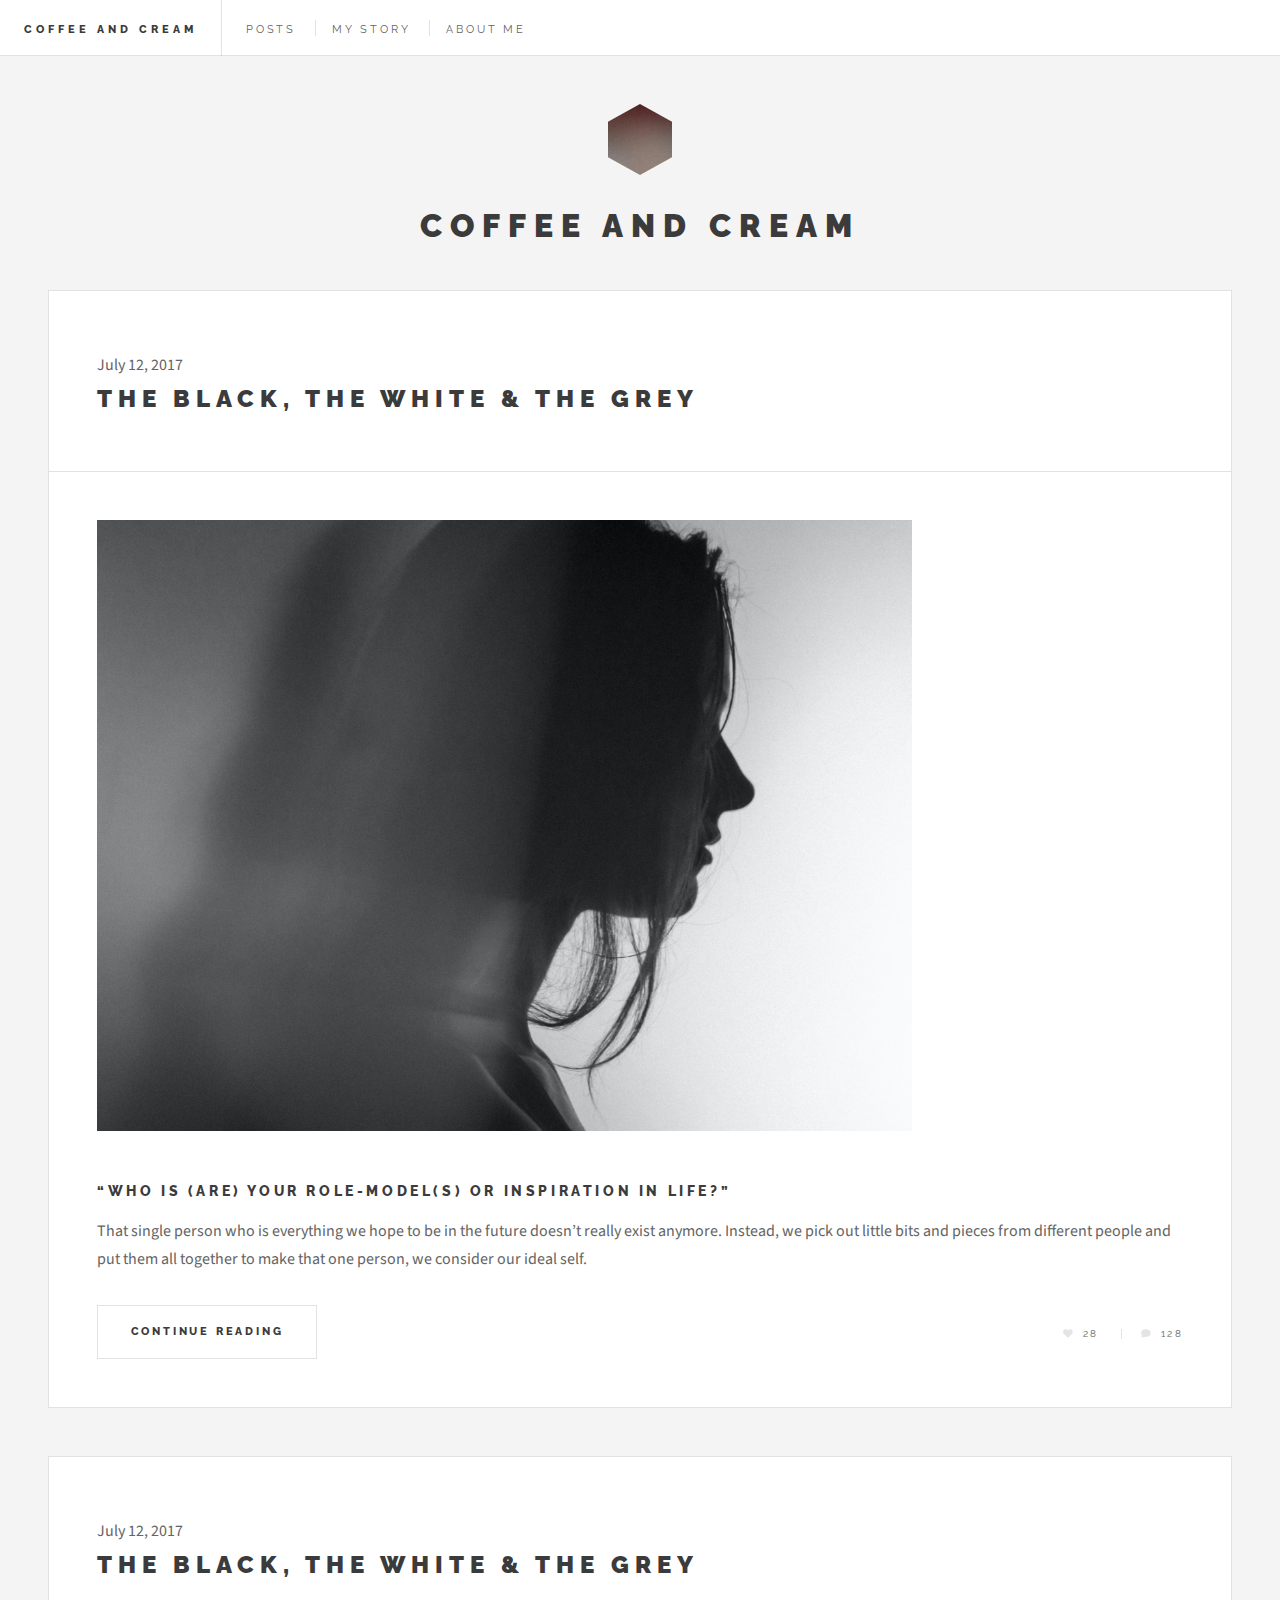
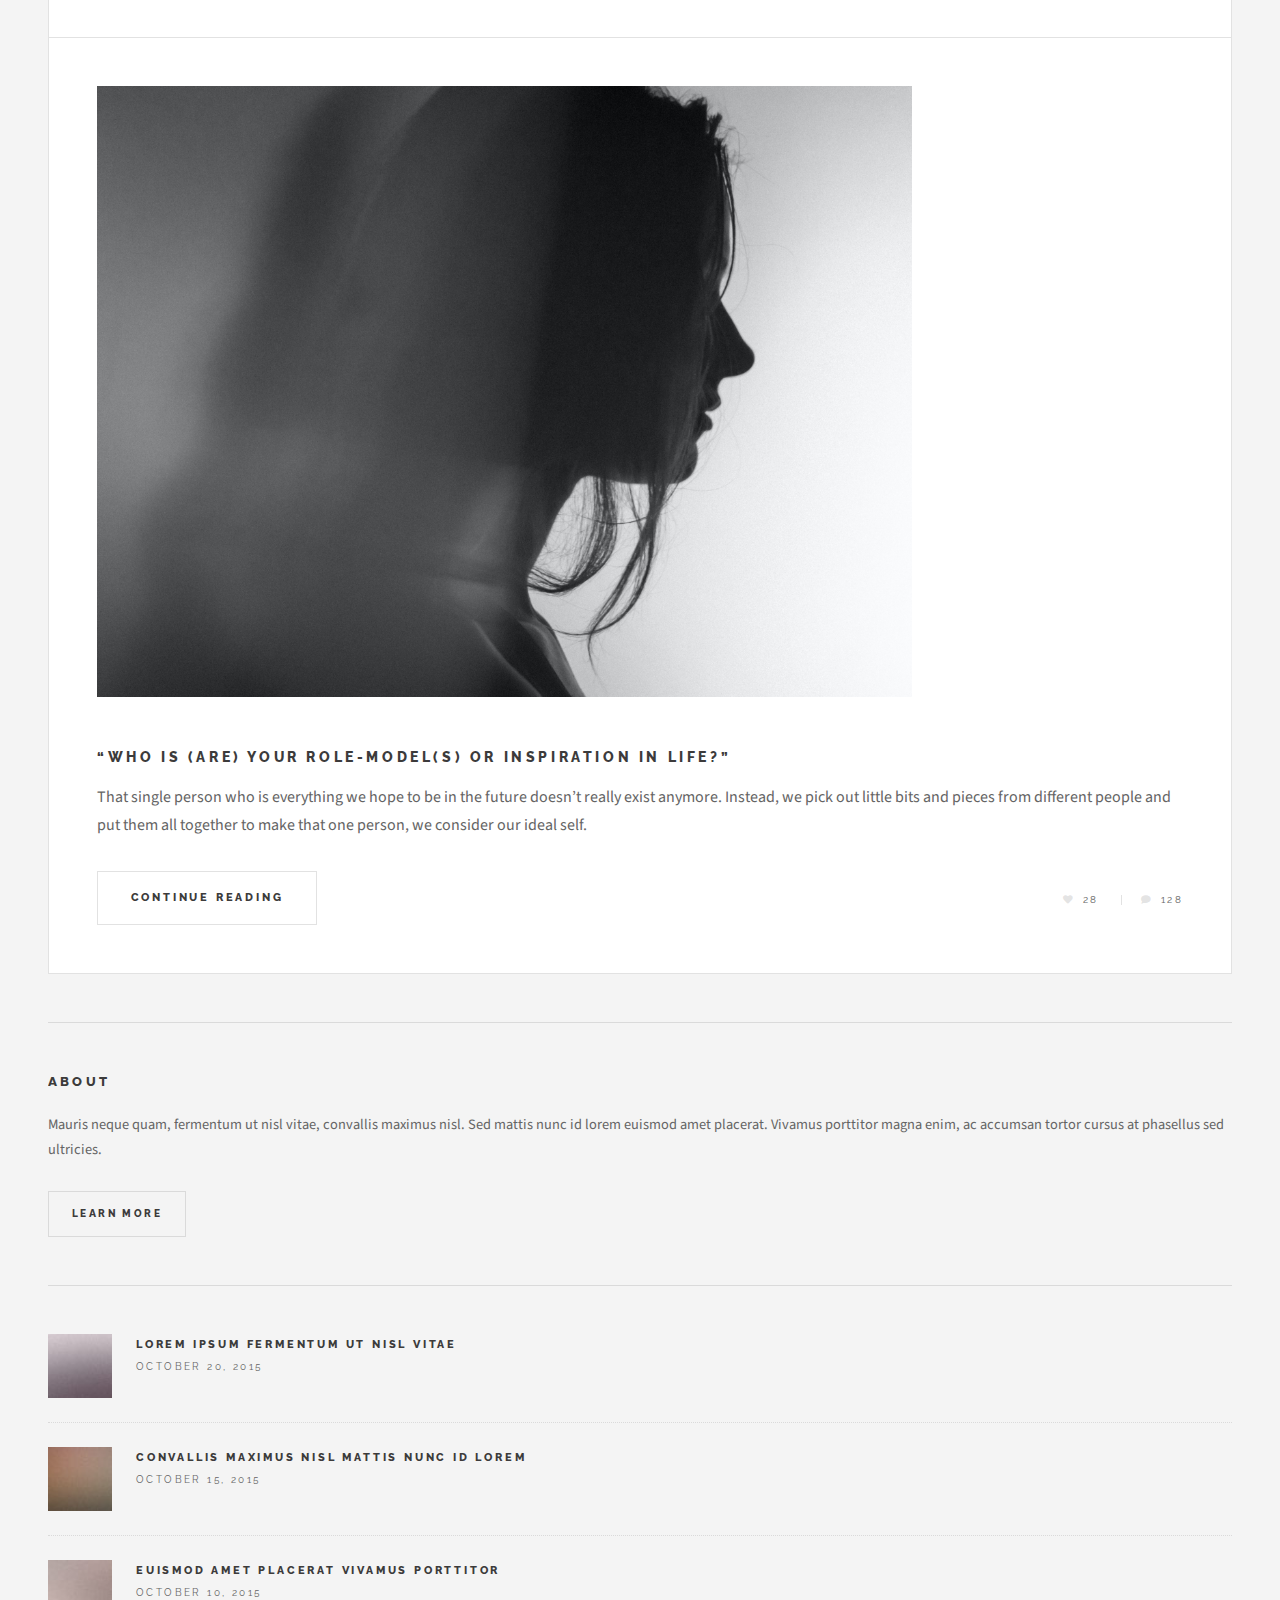
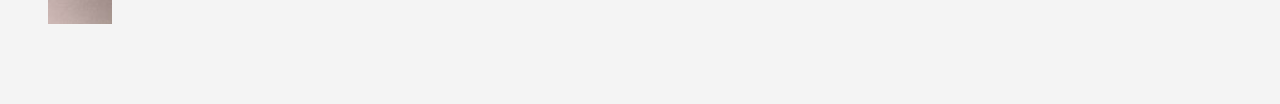
<file: index.html>
<!DOCTYPE HTML>
<!--
	Future Imperfect by HTML5 UP
	html5up.net | @ajlkn
	Free for personal and commercial use under the CCA 3.0 license (html5up.net/license)
-->
<html>
	<head>
		<title>Coffee and Cream</title>
		<meta charset="utf-8" />
		<meta name="viewport" content="width=device-width, initial-scale=1, user-scalable=no" />
		<link rel="stylesheet" href="assets/css/main.css" />
	</head>
	<body class="is-preload">

		<!-- Wrapper -->
			<div id="wrapper">

				<!-- Header -->
					<header id="header">
						<h1><a href="index.html">Coffee and Cream</a></h1>
						<nav class="links">
							<ul>
								<li><a href="posts.html">Posts</a></li>
								<li><a href="story.html">My Story</a></li>
								<li><a href="about.html">About Me</a></li>
								<!-- <li><a href="#"></a></li>
								<li><a href="#">Adipiscing</a></li> -->
							</ul>
						</nav>
					</header>

				<!-- Main -->
					<div id="main">

						<!-- Post -->
							<article class="post">
								<header>
									<div class="title">
										<time class="published" datetime="2017-7-12">July 12, 2017</time>
										<h2>The Black, The White & The Grey</h2>
										<!-- <p>Lorem ipsum dolor amet nullam consequat etiam feugiat</p> -->
									</div>
									<!-- <div class="meta">
										<time class="published" datetime="2017-07-12">July 12, 2017</time>
										<a href="#" class="author"></a><span class="name">Shukrithi Rathna</span></a>
									</div> -->
								</header>
								<a href="black.html" class="image featured"><img src="images/black_white.jpg" alt="" /></a>
								<!-- <time class="published" datetime="2017-7-12">July 12, 2017</time> -->
								<!-- <h2>The Black, The White & The Grey</h2> -->
								<h3>“Who is (are) your role-model(s) or inspiration in life?”</h3>
								<p>That single person who is everything we hope to be in the future doesn’t really exist anymore. Instead, we pick out little bits and pieces from different people and put them all together to make that one person, we consider our ideal self.</p>
								<footer>
									<ul class="actions">
										<li><a href="black.html" class="button large">Continue Reading</a></li>
									</ul>
									<ul class="stats">
										<!-- <li><a href="#">General</a></li> -->
										<li><a href="#" class="icon solid fa-heart">28</a></li>
										<li><a href="#" class="icon solid fa-comment">128</a></li>
									</ul>
								</footer>
								
							</article>
						<!-- Post -->
						<article class="post">
							<header>
								<div class="title">
									<time class="published" datetime="2017-7-12">July 12, 2017</time>
									<h2>The Black, The White & The Grey</h2>
									<!-- <p>Lorem ipsum dolor amet nullam consequat etiam feugiat</p> -->
								</div>
								<!-- <div class="meta">
									<time class="published" datetime="2017-07-12">July 12, 2017</time>
									<a href="#" class="author"></a><span class="name">Shukrithi Rathna</span></a>
								</div> -->
							</header>
							<a href="black.html" class="image featured"><img src="images/black_white.jpg" alt="" /></a>
							<!-- <time class="published" datetime="2017-7-12">July 12, 2017</time> -->
							<!-- <h2>The Black, The White & The Grey</h2> -->
							<h3>“Who is (are) your role-model(s) or inspiration in life?”</h3>
							<p>That single person who is everything we hope to be in the future doesn’t really exist anymore. Instead, we pick out little bits and pieces from different people and put them all together to make that one person, we consider our ideal self.</p>
							<footer>
								<ul class="actions">
									<li><a href="black.html" class="button large">Continue Reading</a></li>
								</ul>
								<ul class="stats">
									<!-- <li><a href="#">General</a></li> -->
									<li><a href="#" class="icon solid fa-heart">28</a></li>
									<li><a href="#" class="icon solid fa-comment">128</a></li>
								</ul>
							</footer>
						</article>

						<!-- Post -->
							<!-- <article class="post">
								<header>
									<div class="title">
										<h2><a href="single.html">Euismod et accumsan</a></h2>
										<p>Lorem ipsum dolor amet nullam consequat etiam feugiat</p>
									</div>
									<div class="meta">
										<time class="published" datetime="2015-10-22">October 22, 2015</time>
										<a href="#" class="author"><span class="name">Jane Doe</span><img src="images/avatar.jpg" alt="" /></a>
									</div>
								</header>
								<a href="single.html" class="image featured"><img src="images/pic03.jpg" alt="" /></a>
								<p>Mauris neque quam, fermentum ut nisl vitae, convallis maximus nisl. Sed mattis nunc id lorem euismod placerat. Vivamus porttitor magna enim, ac accumsan tortor cursus at. Phasellus sed ultricies mi non congue ullam corper. Praesent tincidunt sed tellus ut rutrum. Sed vitae justo condimentum, porta lectus vitae, ultricies congue gravida diam non fringilla. Cras vehicula tellus eu ligula viverra, ac fringilla turpis suscipit. Quisque vestibulum rhoncus ligula.</p>
								<footer>
									<ul class="actions">
										<li><a href="single.html" class="button large">Continue Reading</a></li>
									</ul>
									<ul class="stats">
										<li><a href="#">General</a></li>
										<li><a href="#" class="icon solid fa-heart">28</a></li>
										<li><a href="#" class="icon solid fa-comment">128</a></li>
									</ul>
								</footer>
							</article> -->

						
						<!-- Pagination -->
							<!-- <ul class="actions pagination">
								<li><a href="" class="disabled button large previous">Previous Page</a></li>
								<li><a href="#" class="button large next">Next Page</a></li>
							</ul> -->

					</div>

				<!-- Sidebar -->
					<section id="sidebar">

						<!-- Intro -->
							<section id="intro">
								<a href="#" class="logo"><img src="images/logo.jpg" alt="" /></a>
								<header>
									<h2>Coffee and Cream</h2>
									<p></p>
								</header>
							</section>
						
						<section class="blurb">
								<h2>About</h2>
								<!-- <span class="image featured"><img src="images/pic01.jpg"></span> -->
								<p>Mauris neque quam, fermentum ut nisl vitae, convallis maximus nisl. Sed mattis nunc id lorem euismod amet placerat. Vivamus porttitor magna enim, ac accumsan tortor cursus at phasellus sed ultricies.</p>
								<ul class="actions">
									<li><a href="#" class="button">Learn More</a></li>
								</ul>
						</section>
							
						<!-- Mini Posts -->
							<!-- <section> -->
								<!-- <div class="mini-posts"> -->

									<!-- Mini Post -->
										<!-- <article class="mini-post">
											<header>
												<h3><a href="single.html">Vitae sed condimentum</a></h3>
												<time class="published" datetime="2015-10-20">October 20, 2015</time>
												<a href="#" class="author"><img src="images/avatar.jpg" alt="" /></a>
											</header>
											<a href="single.html" class="image"><img src="images/pic04.jpg" alt="" /></a>
										</article> -->

									<!-- Mini Post -->
										<!-- <article class="mini-post">
											<header>
												<h3><a href="single.html">Rutrum neque accumsan</a></h3>
												<time class="published" datetime="2015-10-19">October 19, 2015</time>
												<a href="#" class="author"><img src="images/avatar.jpg" alt="" /></a>
											</header>
											<a href="single.html" class="image"><img src="images/pic05.jpg" alt="" /></a>
										</article> -->

									<!-- Mini Post -->
										<!-- <article class="mini-post">
											<header>
												<h3><a href="single.html">Odio congue mattis</a></h3>
												<time class="published" datetime="2015-10-18">October 18, 2015</time>
												<a href="#" class="author"><img src="images/avatar.jpg" alt="" /></a>
											</header>
											<a href="single.html" class="image"><img src="images/pic06.jpg" alt="" /></a>
										</article> -->

									<!-- Mini Post -->
										<!-- <article class="mini-post">
											<header>
												<h3><a href="single.html">Enim nisl veroeros</a></h3>
												<time class="published" datetime="2015-10-17">October 17, 2015</time>
												<a href="#" class="author"><img src="images/avatar.jpg" alt="" /></a>
											</header>
											<a href="single.html" class="image"><img src="images/pic07.jpg" alt="" /></a>
										</article> -->

								<!-- </div> -->
							<!-- </section> -->

						<!-- Posts List -->
							<section>
								<ul class="posts">
									<li>
										<article>
											<header>
												<h3><a href="single.html">Lorem ipsum fermentum ut nisl vitae</a></h3>
												<time class="published" datetime="2015-10-20">October 20, 2015</time>
											</header>
											<a href="single.html" class="image"><img src="images/pic08.jpg" alt="" /></a>
										</article>
									</li>
									<li>
										<article>
											<header>
												<h3><a href="single.html">Convallis maximus nisl mattis nunc id lorem</a></h3>
												<time class="published" datetime="2015-10-15">October 15, 2015</time>
											</header>
											<a href="single.html" class="image"><img src="images/pic09.jpg" alt="" /></a>
										</article>
									</li>
									<li>
										<article>
											<header>
												<h3><a href="single.html">Euismod amet placerat vivamus porttitor</a></h3>
												<time class="published" datetime="2015-10-10">October 10, 2015</time>
											</header>
											<a href="single.html" class="image"><img src="images/pic10.jpg" alt="" /></a>
										</article>
									</li>
									<!-- <li>
										<article>
											<header>
												<h3><a href="single.html">Magna enim accumsan tortor cursus ultricies</a></h3>
												<time class="published" datetime="2015-10-08">October 8, 2015</time>
											</header>
											<a href="single.html" class="image"><img src="images/pic11.jpg" alt="" /></a>
										</article>
									</li>
									<li>
										<article>
											<header>
												<h3><a href="single.html">Congue ullam corper lorem ipsum dolor</a></h3>
												<time class="published" datetime="2015-10-06">October 7, 2015</time>
											</header>
											<a href="single.html" class="image"><img src="images/pic12.jpg" alt="" /></a>
										</article>
									</li> -->
								</ul>
							</section>

						<!-- About -->
							

						<!-- Footer -->
							<!-- <section id="footer">
								<ul class="icons">
									<li><a href="#" class="icon brands fa-twitter"><span class="label">Twitter</span></a></li>
									<li><a href="#" class="icon brands fa-facebook-f"><span class="label">Facebook</span></a></li>
									<li><a href="#" class="icon brands fa-instagram"><span class="label">Instagram</span></a></li>
									<li><a href="#" class="icon solid fa-rss"><span class="label">RSS</span></a></li>
									<li><a href="#" class="icon solid fa-envelope"><span class="label">Email</span></a></li>
								</ul>
								<p class="copyright">&copy; Untitled. Design: <a href="http://html5up.net">HTML5 UP</a>. Images: <a href="http://unsplash.com">Unsplash</a>.</p>
							</section> -->

					</section>

			</div>

		<!-- Scripts -->
			<script src="assets/js/jquery.min.js"></script>
			<script src="assets/js/browser.min.js"></script>
			<script src="assets/js/breakpoints.min.js"></script>
			<script src="assets/js/util.js"></script>
			<script src="assets/js/main.js"></script>

	</body>
</html>
</file>
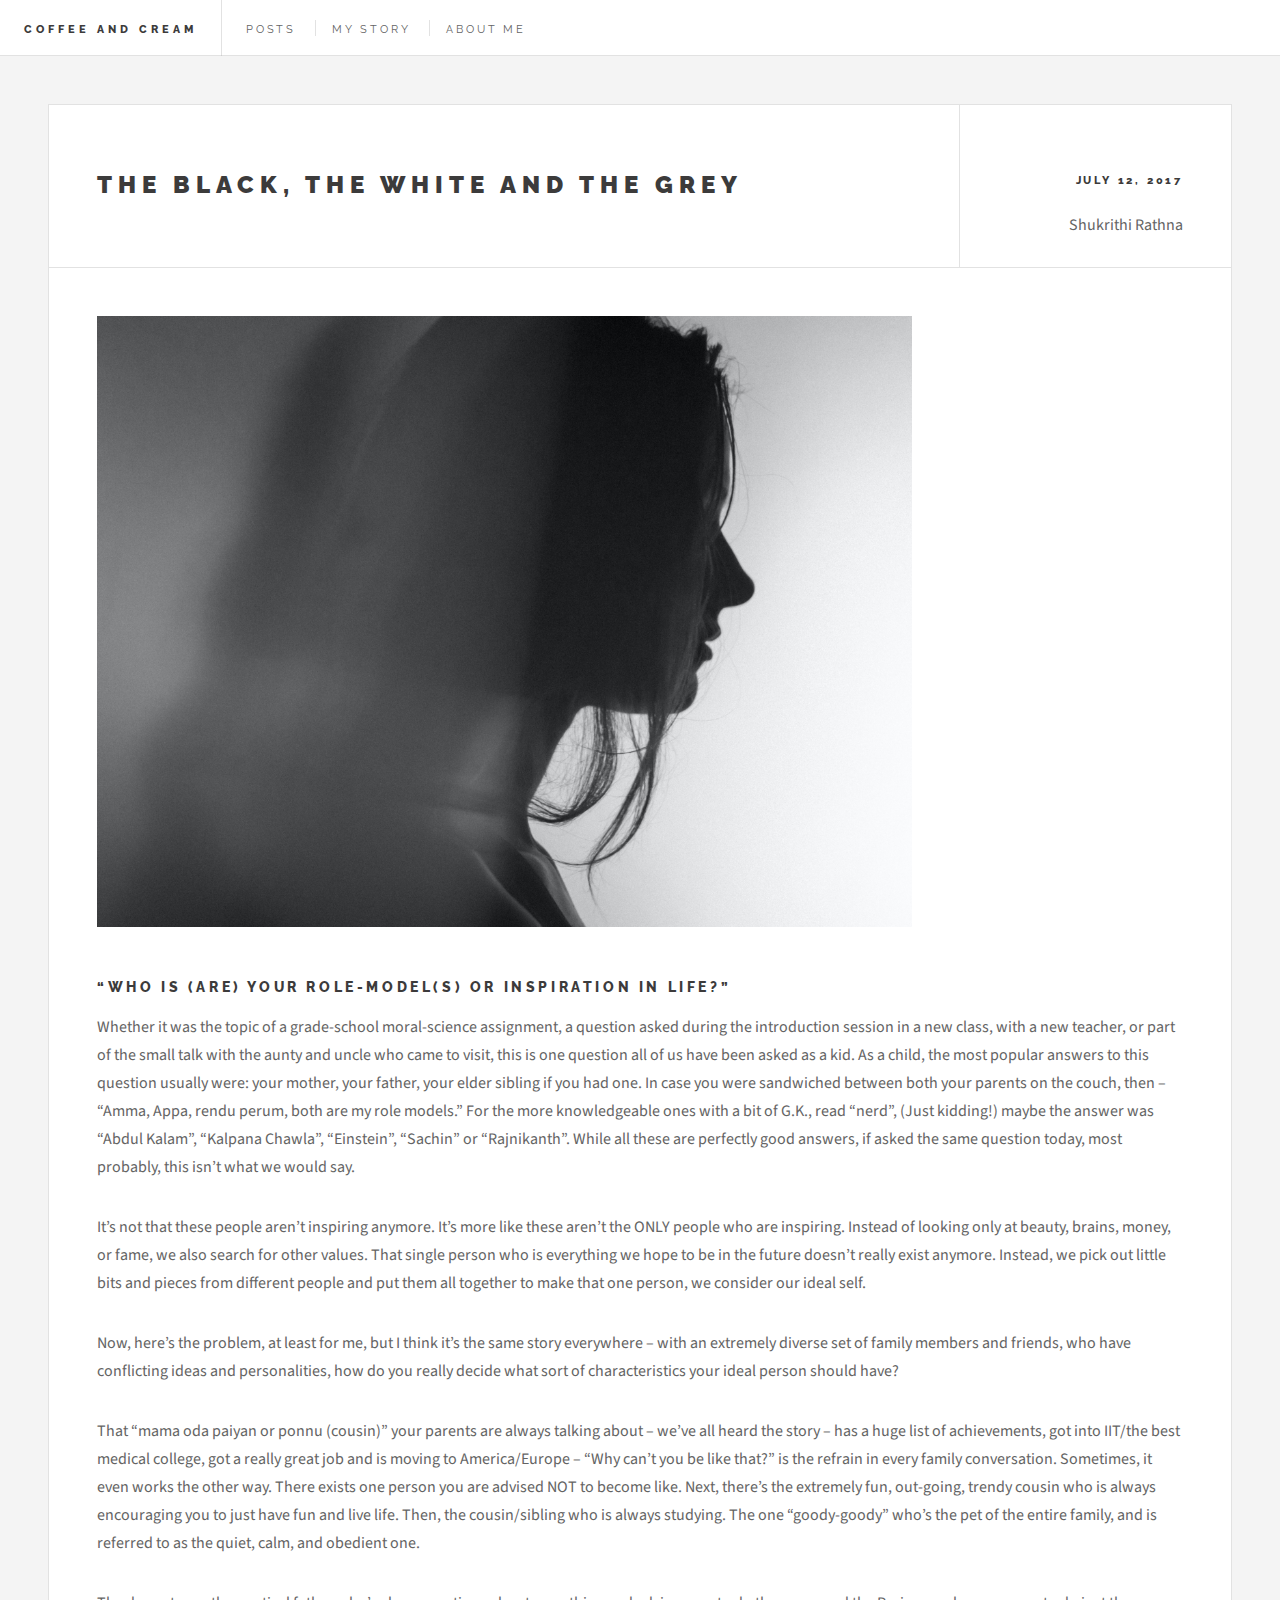
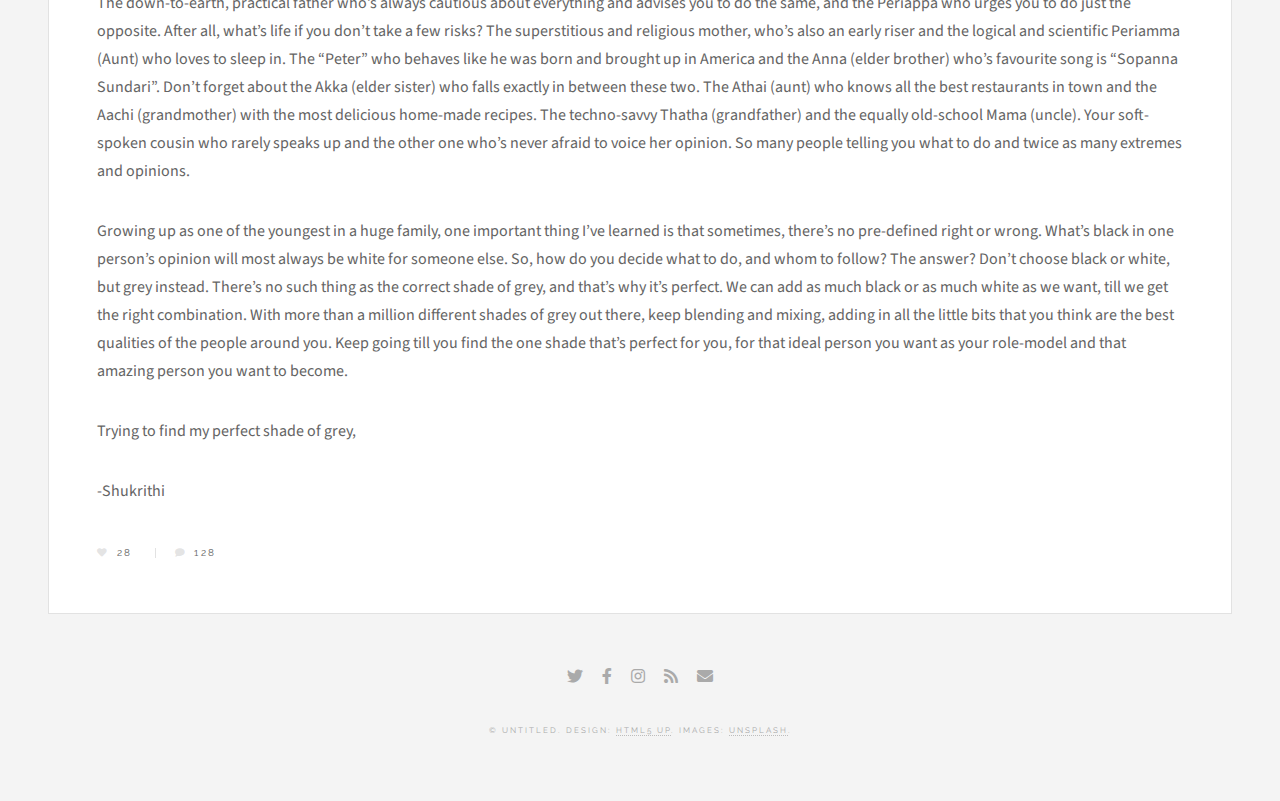
<file: black.html>
<!DOCTYPE HTML>
<!--
	Future Imperfect by HTML5 UP
	html5up.net | @ajlkn
	Free for personal and commercial use under the CCA 3.0 license (html5up.net/license)
-->

<html>
	<head>
		<title>The Black, The White and The Grey</title>
		<meta charset="utf-8" />
		<meta name="viewport" content="width=device-width, initial-scale=1, user-scalable=no" />
		<link rel="stylesheet" href="assets/css/main.css" />
	</head>
	<body class="single is-preload">

		<!-- Wrapper -->
			<div id="wrapper">

				<!-- Header -->
					<header id="header">
						<h1><a href="index.html">Coffee and Cream</a></h1>
						<nav class="links">
							<ul>
								<li><a href="posts.html">Posts</a></li>
								<li><a href="#">My Story</a></li>
								<li><a href="#">About Me</a></li>
								<!-- <li><a href="#">Contact</a></li> -->
								<!-- <li><a href="#">Adipiscing</a></li> -->
							</ul>
						</nav>
						
					</header>

								<!-- Main -->
					<div id="main">

						<!-- Post -->
							<article class="post">
								<header>
									<div class="title">
										<h2>The Black, The White and The Grey</h2>
										<!-- <p>Lorem ipsum dolor amet nullam consequat etiam feugiat</p> -->
									</div>
									<div class="meta">
										<time class="published" datetime="2017-07-12">July 12, 2017</time>
										<a href="#" class="author"></a><span class="name">Shukrithi Rathna</span></a>
									</div>
								</header>
								<span class="image featured"><img src="images/black_white.jpg" alt="" /></span>
								<h3>“Who is (are) your role-model(s) or inspiration in life?” </h3>
								<p>  Whether it was the topic of a grade-school moral-science assignment, a question asked during the introduction session in a new class, with a new teacher, or part of the small talk with the aunty and uncle who came to visit, this is one question all of us have been asked as a kid.  As a child, the most popular answers to this question usually were: your mother, your father, your elder sibling if you had one. In case you were sandwiched between both your parents on the couch, then – “Amma, Appa, rendu perum, both are my role models.”  For the more knowledgeable ones with a bit of G.K., read “nerd”, (Just kidding!) maybe the answer was “Abdul Kalam”, “Kalpana Chawla”, “Einstein”, “Sachin” or “Rajnikanth”.  While all these are perfectly good answers, if asked the same question today, most probably, this isn’t what we would say.</p>
								<p>It’s not that these people aren’t inspiring anymore. It’s more like these aren’t the ONLY people who are inspiring. Instead of looking only at beauty, brains, money, or fame, we also search for other values. That single person who is everything we hope to be in the future doesn’t really exist anymore. Instead, we pick out little bits and pieces from different people and put them all together to make that one person, we consider our ideal self.</p>
								<p>Now, here’s the problem, at least for me, but I think it’s the same story everywhere – with an extremely diverse set of family members and friends, who have conflicting ideas and personalities, how do you really decide what sort of characteristics your ideal person should have?</p>
								<p> That “mama oda paiyan or ponnu (cousin)” your parents are always talking about – we’ve all heard the story – has a huge list of achievements, got into IIT/the best medical college, got a really great job and is moving to America/Europe – “Why can’t you be like that?” is the refrain in every family conversation. Sometimes, it even works the other way. There exists one person you are advised NOT to become like. Next, there’s the extremely fun, out-going, trendy cousin who is always encouraging you to just have fun and live life. Then, the cousin/sibling who is always studying. The one “goody-goody” who’s the pet of the entire family, and is referred to as the quiet, calm, and obedient one.</p>
								<p>The down-to-earth, practical father who’s always cautious about everything and advises you to do the same, and the Periappa who urges you to do just the opposite. After all, what’s life if you don’t take a few risks? The superstitious and religious mother, who’s also an early riser and the logical and scientific Periamma (Aunt) who loves to sleep in. The “Peter” who behaves like he was born and brought up in America and the Anna (elder brother) who’s favourite song is “Sopanna Sundari”.  Don’t forget about the Akka (elder sister) who falls exactly in between these two. The Athai (aunt) who knows all the best restaurants in town and the Aachi (grandmother) with the most delicious home-made recipes. The techno-savvy Thatha (grandfather) and the equally old-school Mama (uncle). Your soft-spoken cousin who rarely speaks up and the other one who’s never afraid to voice her opinion. So many people telling you what to do and twice as many  extremes and opinions. </p>
								<p>Growing up as one of the youngest in a huge family, one important thing I’ve learned is that sometimes, there’s no pre-defined right or wrong.   What’s black in one person’s opinion will most always be white for someone else. So, how do you decide what to do, and whom to follow? The answer? Don’t choose black or white, but grey instead. There’s no such thing as the correct shade of grey, and that’s why it’s perfect.  We can add as much black or as much white as we want, till we get the right combination. With more than a million different shades of grey out there, keep blending and mixing, adding in all the little bits that you think are the best qualities of the people around you. Keep going till you find the one shade that’s perfect for you, for that ideal person you want as your role-model and that amazing person you want to become. </p>
								<p>Trying to find my perfect shade of grey, </p>
								<p>-Shukrithi </p>
								<!-- <p> </p> -->
								<footer>
									<ul class="stats">
										<!-- <li><a href="#">General</a></li> -->
										<li><a href="#" class="icon solid fa-heart">28</a></li>
										<li><a href="#" class="icon solid fa-comment">128</a></li>
									</ul>
								</footer>
							</article>

					</div>

				<!-- Footer -->
					<section id="footer">
						<ul class="icons">
							<li><a href="#" class="icon brands fa-twitter"><span class="label">Twitter</span></a></li>
							<li><a href="#" class="icon brands fa-facebook-f"><span class="label">Facebook</span></a></li>
							<li><a href="#" class="icon brands fa-instagram"><span class="label">Instagram</span></a></li>
							<li><a href="#" class="icon solid fa-rss"><span class="label">RSS</span></a></li>
							<li><a href="#" class="icon solid fa-envelope"><span class="label">Email</span></a></li>
						</ul>
						<p class="copyright">&copy; Untitled. Design: <a href="http://html5up.net">HTML5 UP</a>. Images: <a href="http://unsplash.com">Unsplash</a>.</p>
					</section>

			</div>

		<!-- Scripts -->
			<script src="assets/js/jquery.min.js"></script>
			<script src="assets/js/browser.min.js"></script>
			<script src="assets/js/breakpoints.min.js"></script>
			<script src="assets/js/util.js"></script>
			<script src="assets/js/main.js"></script>

	</body>
</html>
</file>
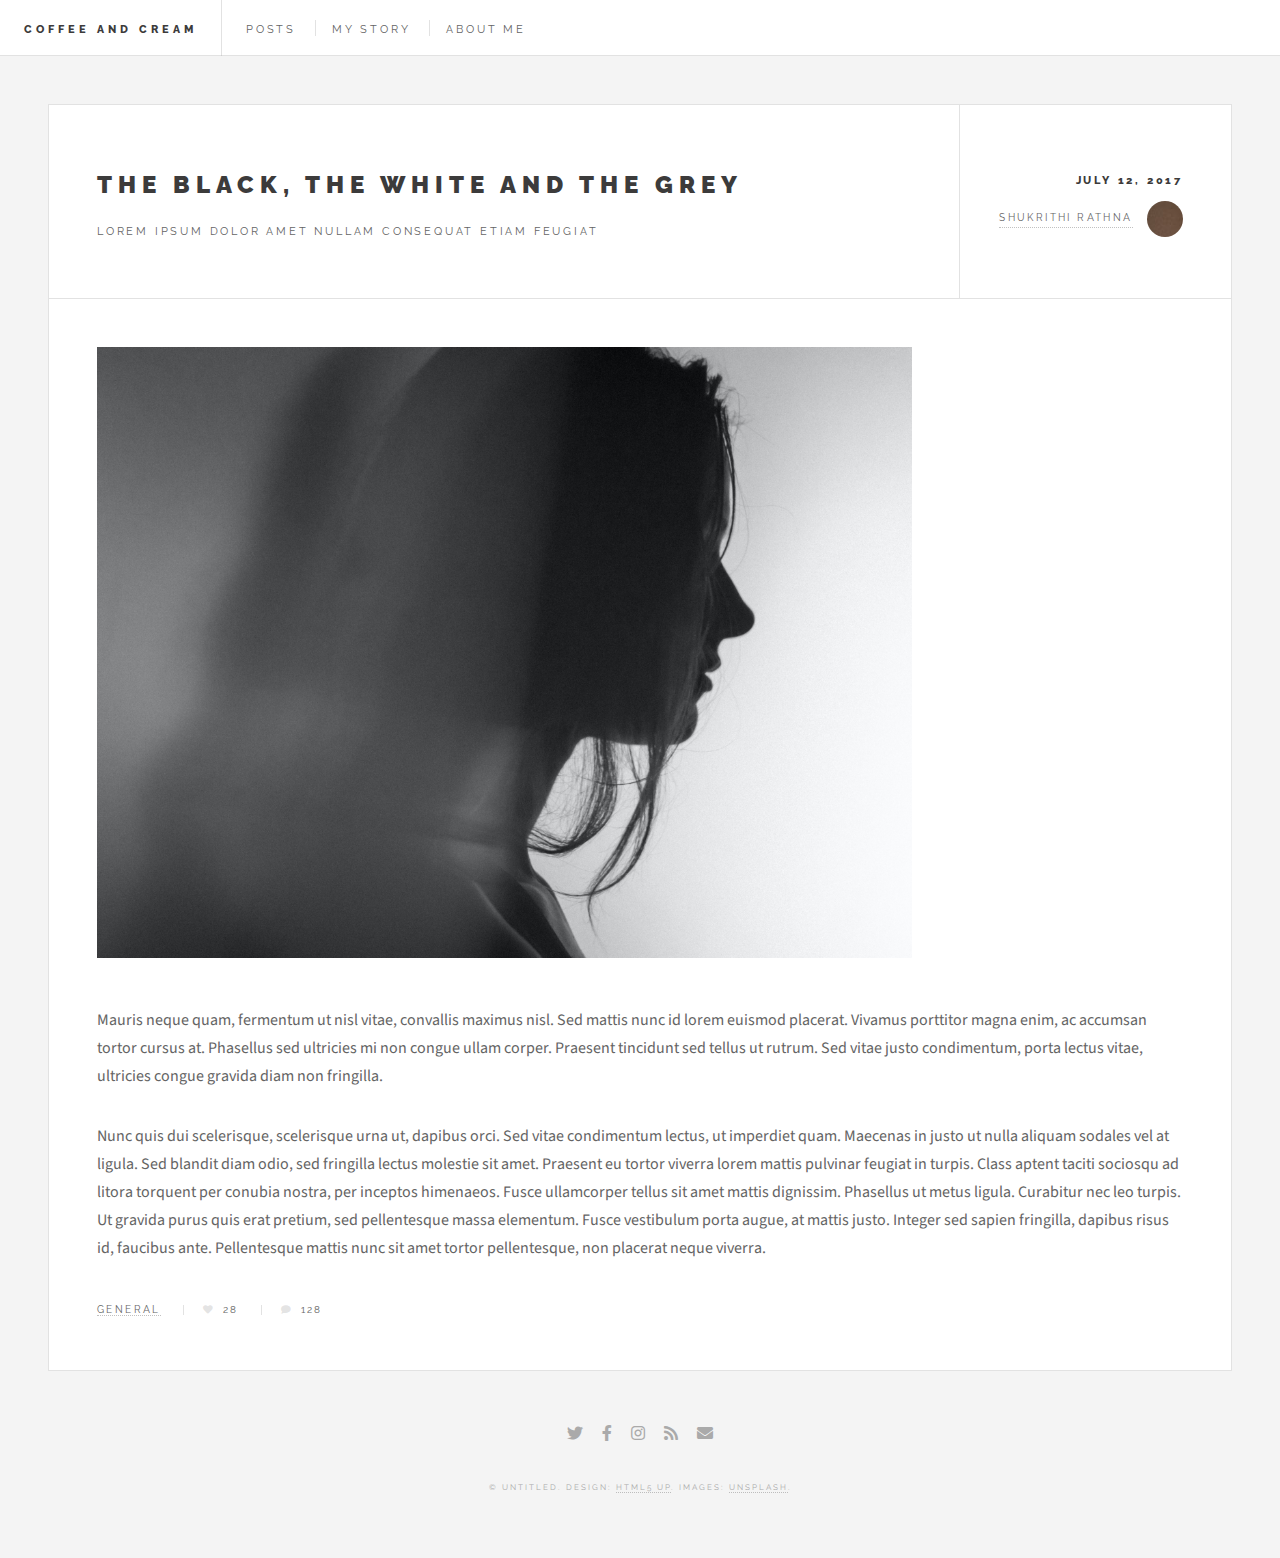
<file: names.html>
<!DOCTYPE HTML>
<!--
	Future Imperfect by HTML5 UP
	html5up.net | @ajlkn
	Free for personal and commercial use under the CCA 3.0 license (html5up.net/license)
-->

<html>
	<head>
		<title>The Black, The White and The Grey</title>
		<meta charset="utf-8" />
		<meta name="viewport" content="width=device-width, initial-scale=1, user-scalable=no" />
		<link rel="stylesheet" href="assets/css/main.css" />
	</head>
	<body class="single is-preload">

		<!-- Wrapper -->
			<div id="wrapper">

				<!-- Header -->
					<header id="header">
						<h1><a href="index.html">Coffee and Cream</a></h1>
						<nav class="links">
							<ul>
								<li><a href="posts.html">Posts</a></li>
								<li><a href="#">My Story</a></li>
								<li><a href="#">About Me</a></li>
								<!-- <li><a href="#">Contact</a></li> -->
								<!-- <li><a href="#">Adipiscing</a></li> -->
							</ul>
						</nav>
					</header>

								<!-- Main -->
					<div id="main">

						<!-- Post -->
							<article class="post">
								<header>
									<div class="title">
										<h2><a href="#">THe Black, The White and The Grey</a></h2>
										<p>Lorem ipsum dolor amet nullam consequat etiam feugiat</p>
									</div>
									<div class="meta">
										<time class="published" datetime="2017-07-12">July 12, 2017</time>
										<a href="#" class="author"><span class="name">Shukrithi Rathna</span><img src="images/avatar.jpg" alt="" /></a>
									</div>
								</header>
								<span class="image featured"><img src="images/black_white.jpg" alt="" /></span>
								<p>Mauris neque quam, fermentum ut nisl vitae, convallis maximus nisl. Sed mattis nunc id lorem euismod placerat. Vivamus porttitor magna enim, ac accumsan tortor cursus at. Phasellus sed ultricies mi non congue ullam corper. Praesent tincidunt sed tellus ut rutrum. Sed vitae justo condimentum, porta lectus vitae, ultricies congue gravida diam non fringilla.</p>
								<p>Nunc quis dui scelerisque, scelerisque urna ut, dapibus orci. Sed vitae condimentum lectus, ut imperdiet quam. Maecenas in justo ut nulla aliquam sodales vel at ligula. Sed blandit diam odio, sed fringilla lectus molestie sit amet. Praesent eu tortor viverra lorem mattis pulvinar feugiat in turpis. Class aptent taciti sociosqu ad litora torquent per conubia nostra, per inceptos himenaeos. Fusce ullamcorper tellus sit amet mattis dignissim. Phasellus ut metus ligula. Curabitur nec leo turpis. Ut gravida purus quis erat pretium, sed pellentesque massa elementum. Fusce vestibulum porta augue, at mattis justo. Integer sed sapien fringilla, dapibus risus id, faucibus ante. Pellentesque mattis nunc sit amet tortor pellentesque, non placerat neque viverra. </p>
								<footer>
									<ul class="stats">
										<li><a href="#">General</a></li>
										<li><a href="#" class="icon solid fa-heart">28</a></li>
										<li><a href="#" class="icon solid fa-comment">128</a></li>
									</ul>
								</footer>
							</article>

					</div>

				<!-- Footer -->
					<section id="footer">
						<ul class="icons">
							<li><a href="#" class="icon brands fa-twitter"><span class="label">Twitter</span></a></li>
							<li><a href="#" class="icon brands fa-facebook-f"><span class="label">Facebook</span></a></li>
							<li><a href="#" class="icon brands fa-instagram"><span class="label">Instagram</span></a></li>
							<li><a href="#" class="icon solid fa-rss"><span class="label">RSS</span></a></li>
							<li><a href="#" class="icon solid fa-envelope"><span class="label">Email</span></a></li>
						</ul>
						<p class="copyright">&copy; Untitled. Design: <a href="http://html5up.net">HTML5 UP</a>. Images: <a href="http://unsplash.com">Unsplash</a>.</p>
					</section>

			</div>

		<!-- Scripts -->
			<script src="assets/js/jquery.min.js"></script>
			<script src="assets/js/browser.min.js"></script>
			<script src="assets/js/breakpoints.min.js"></script>
			<script src="assets/js/util.js"></script>
			<script src="assets/js/main.js"></script>

	</body>
</html>
</file>
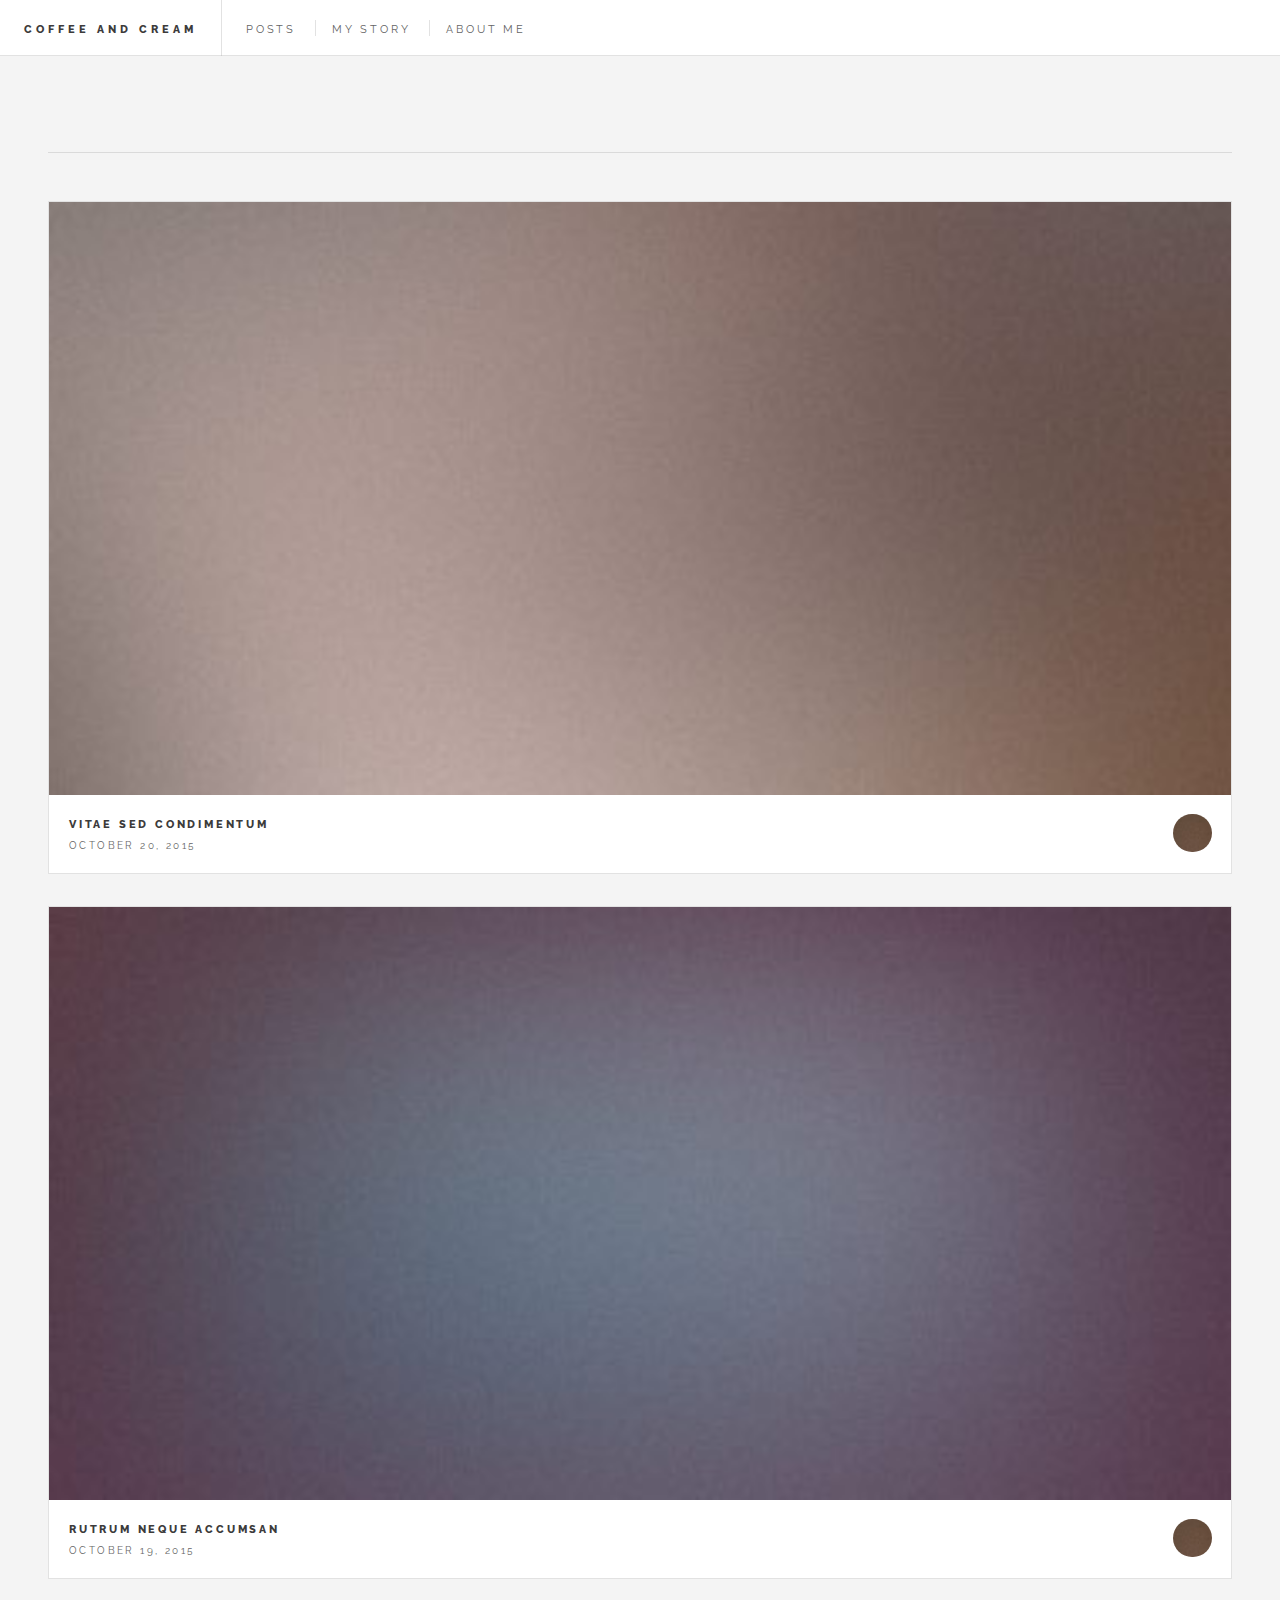
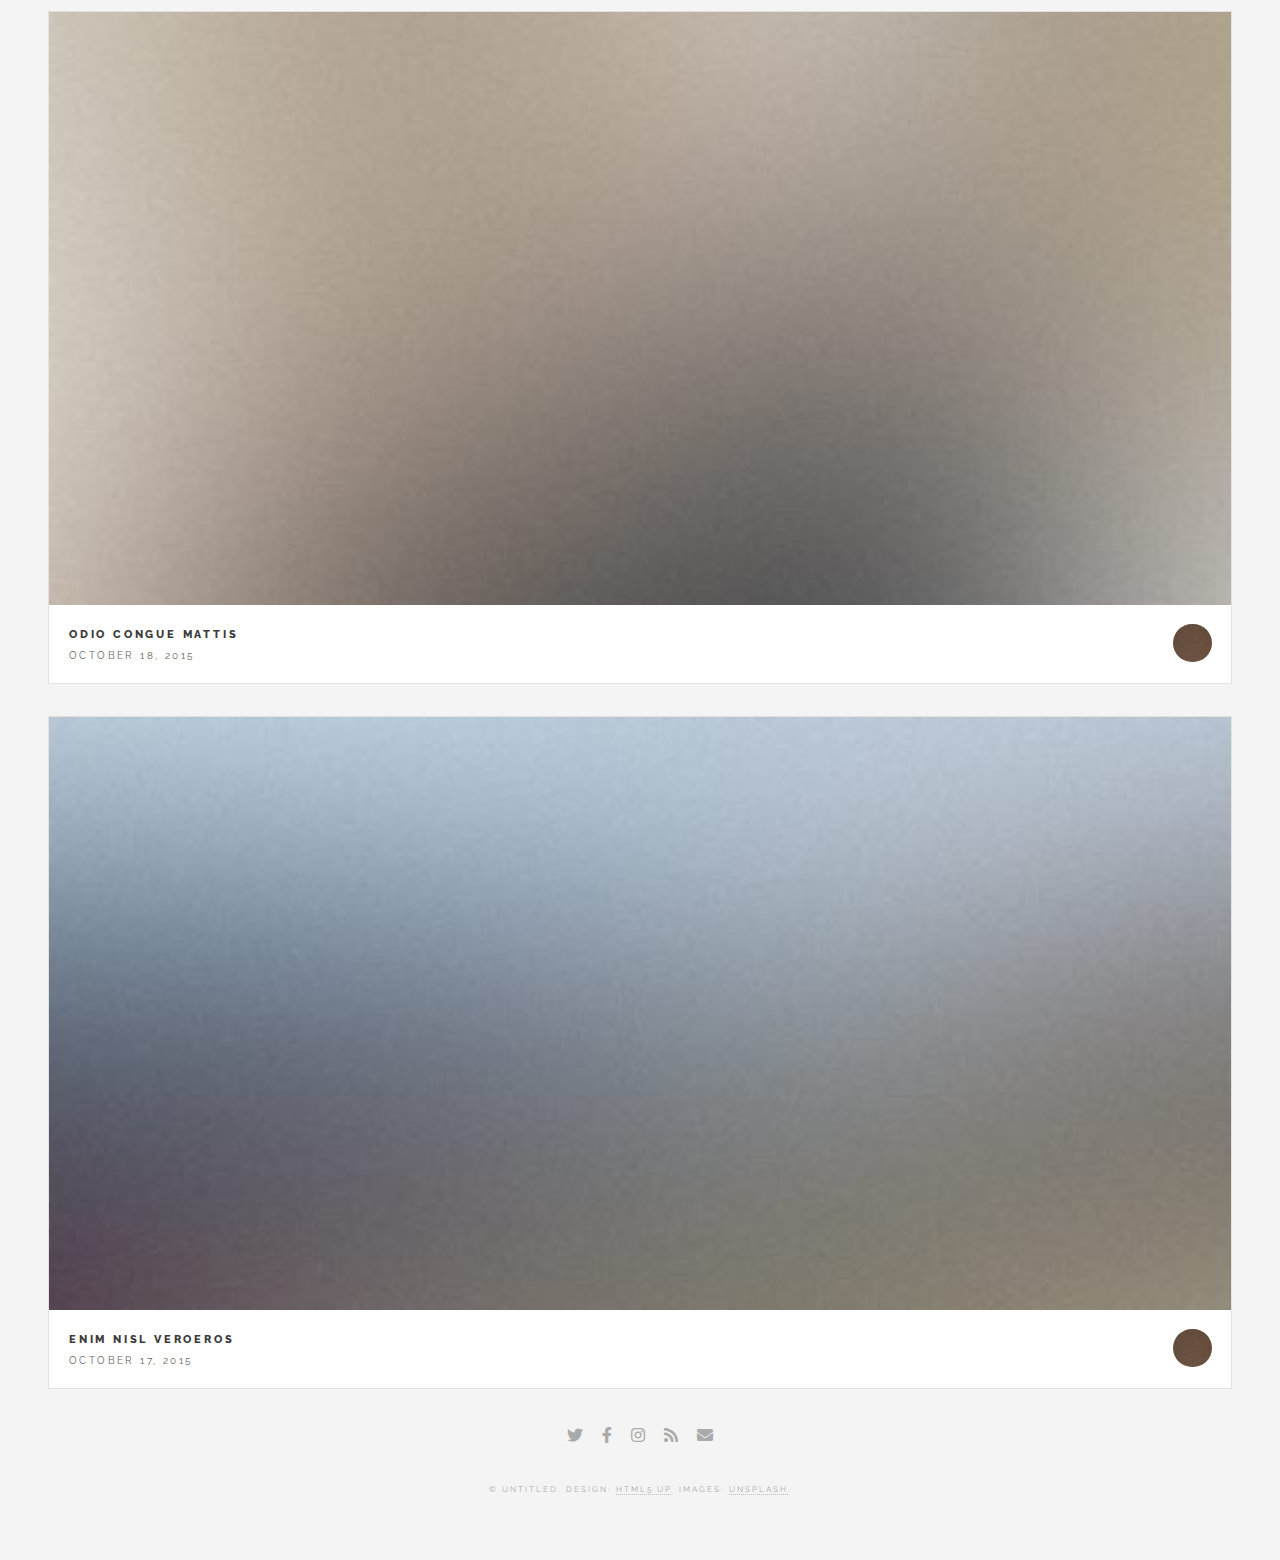
<file: posts.html>
<!DOCTYPE HTML>
<!--
	Future Imperfect by HTML5 UP
	html5up.net | @ajlkn
	Free for personal and commercial use under the CCA 3.0 license (html5up.net/license)
-->

<html>
	<head>
		<title>The Black, The White and The Grey</title>
		<meta charset="utf-8" />
		<meta name="viewport" content="width=device-width, initial-scale=1, user-scalable=no" />
		<link rel="stylesheet" href="assets/css/main.css" />
	</head>
	<body class="single is-preload">

		<!-- Wrapper -->
			<div id="wrapper">

				<!-- Header -->
					<header id="header">
						<h1><a href="index.html">Coffee and Cream</a></h1>
						<nav class="links">
							<ul>
								<li><a href="posts.html">Posts</a></li>
								<li><a href="#">My Story</a></li>
								<li><a href="#">About Me</a></li>
								<!-- <li><a href="#">Contact</a></li> -->
								<!-- <li><a href="#">Adipiscing</a></li> -->
							</ul>
						</nav>
					</header>

								<!-- Main -->
					<div id="main"> 
						<section id="sidebar">
						<!-- Mini Posts -->
							<section>
								<div class="mini-posts_2">

									<!-- Mini Post -->
										<article class="mini-post">
											<header>
												<h3><a href="single.html">Vitae sed condimentum</a></h3>
												<time class="published" datetime="2015-10-20">October 20, 2015</time>
												<a href="#" class="author"><img src="images/avatar.jpg" alt="" /></a>
											</header>
											<a href="single.html" class="image"><img src="images/pic04.jpg" alt="" /></a>
										</article>

									<!-- Mini Post -->
										<article class="mini-post">
											<header>
												<h3><a href="single.html">Rutrum neque accumsan</a></h3>
												<time class="published" datetime="2015-10-19">October 19, 2015</time>
												<a href="#" class="author"><img src="images/avatar.jpg" alt="" /></a>
											</header>
											<a href="single.html" class="image"><img src="images/pic05.jpg" alt="" /></a>
										</article>

									<!-- Mini Post -->
										<article class="mini-post">
											<header>
												<h3><a href="single.html">Odio congue mattis</a></h3>
												<time class="published" datetime="2015-10-18">October 18, 2015</time>
												<a href="#" class="author"><img src="images/avatar.jpg" alt="" /></a>
											</header>
											<a href="single.html" class="image"><img src="images/pic06.jpg" alt="" /></a>
										</article>

									<!-- Mini Post -->
										<article class="mini-post">
											<header>
												<h3><a href="single.html">Enim nisl veroeros</a></h3>
												<time class="published" datetime="2015-10-17">October 17, 2015</time>
												<a href="#" class="author"><img src="images/avatar.jpg" alt="" /></a>
											</header>
											<a href="single.html" class="image"><img src="images/pic07.jpg" alt="" /></a>
										</article>

								</div>
							</section>
						</section>
				<!-- Footer -->
					<section id="footer">
						<ul class="icons">
							<li><a href="#" class="icon brands fa-twitter"><span class="label">Twitter</span></a></li>
							<li><a href="#" class="icon brands fa-facebook-f"><span class="label">Facebook</span></a></li>
							<li><a href="#" class="icon brands fa-instagram"><span class="label">Instagram</span></a></li>
							<li><a href="#" class="icon solid fa-rss"><span class="label">RSS</span></a></li>
							<li><a href="#" class="icon solid fa-envelope"><span class="label">Email</span></a></li>
						</ul>
						<p class="copyright">&copy; Untitled. Design: <a href="http://html5up.net">HTML5 UP</a>. Images: <a href="http://unsplash.com">Unsplash</a>.</p>
					</section>

			</div>

		<!-- Scripts -->
			<script src="assets/js/jquery.min.js"></script>
			<script src="assets/js/browser.min.js"></script>
			<script src="assets/js/breakpoints.min.js"></script>
			<script src="assets/js/util.js"></script>
			<script src="assets/js/main.js"></script>

	</body>
</html>
</file>
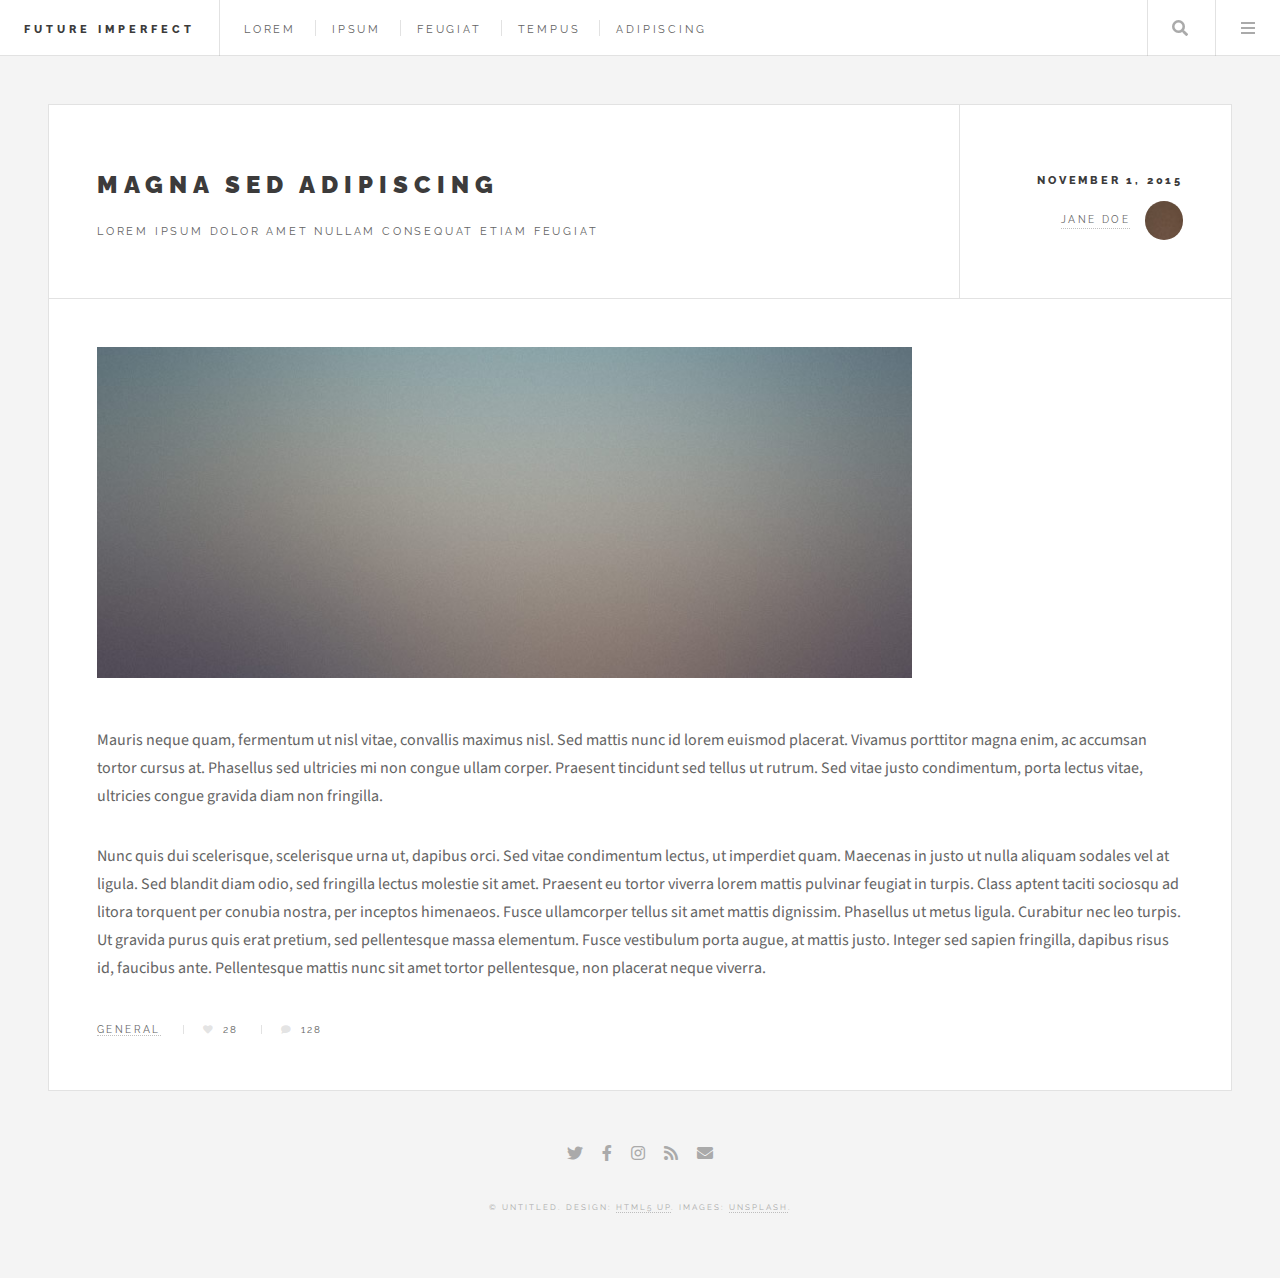
<file: single.html>
<!DOCTYPE HTML>
<!--
	Future Imperfect by HTML5 UP
	html5up.net | @ajlkn
	Free for personal and commercial use under the CCA 3.0 license (html5up.net/license)
-->
<html>
	<head>
		<title>Single - Future Imperfect by HTML5 UP</title>
		<meta charset="utf-8" />
		<meta name="viewport" content="width=device-width, initial-scale=1, user-scalable=no" />
		<link rel="stylesheet" href="assets/css/main.css" />
	</head>
	<body class="single is-preload">

		<!-- Wrapper -->
			<div id="wrapper">

				<!-- Header -->
					<header id="header">
						<h1><a href="index.html">Future Imperfect</a></h1>
						<nav class="links">
							<ul>
								<li><a href="#">Lorem</a></li>
								<li><a href="#">Ipsum</a></li>
								<li><a href="#">Feugiat</a></li>
								<li><a href="#">Tempus</a></li>
								<li><a href="#">Adipiscing</a></li>
							</ul>
						</nav>
						<nav class="main">
							<ul>
								<li class="search">
									<a class="fa-search" href="#search">Search</a>
									<form id="search" method="get" action="#">
										<input type="text" name="query" placeholder="Search" />
									</form>
								</li>
								<li class="menu">
									<a class="fa-bars" href="#menu">Menu</a>
								</li>
							</ul>
						</nav>
					</header>

				<!-- Menu -->
					<section id="menu">

						<!-- Search -->
							<section>
								<form class="search" method="get" action="#">
									<input type="text" name="query" placeholder="Search" />
								</form>
							</section>

						<!-- Links -->
							<section>
								<ul class="links">
									<li>
										<a href="#">
											<h3>Lorem ipsum</h3>
											<p>Feugiat tempus veroeros dolor</p>
										</a>
									</li>
									<li>
										<a href="#">
											<h3>Dolor sit amet</h3>
											<p>Sed vitae justo condimentum</p>
										</a>
									</li>
									<li>
										<a href="#">
											<h3>Feugiat veroeros</h3>
											<p>Phasellus sed ultricies mi congue</p>
										</a>
									</li>
									<li>
										<a href="#">
											<h3>Etiam sed consequat</h3>
											<p>Porta lectus amet ultricies</p>
										</a>
									</li>
								</ul>
							</section>

						<!-- Actions -->
							<section>
								<ul class="actions stacked">
									<li><a href="#" class="button large fit">Log In</a></li>
								</ul>
							</section>

					</section>

				<!-- Main -->
					<div id="main">

						<!-- Post -->
							<article class="post">
								<header>
									<div class="title">
										<h2><a href="#">Magna sed adipiscing</a></h2>
										<p>Lorem ipsum dolor amet nullam consequat etiam feugiat</p>
									</div>
									<div class="meta">
										<time class="published" datetime="2015-11-01">November 1, 2015</time>
										<a href="#" class="author"><span class="name">Jane Doe</span><img src="images/avatar.jpg" alt="" /></a>
									</div>
								</header>
								<span class="image featured"><img src="images/pic01.jpg" alt="" /></span>
								<p>Mauris neque quam, fermentum ut nisl vitae, convallis maximus nisl. Sed mattis nunc id lorem euismod placerat. Vivamus porttitor magna enim, ac accumsan tortor cursus at. Phasellus sed ultricies mi non congue ullam corper. Praesent tincidunt sed tellus ut rutrum. Sed vitae justo condimentum, porta lectus vitae, ultricies congue gravida diam non fringilla.</p>
								<p>Nunc quis dui scelerisque, scelerisque urna ut, dapibus orci. Sed vitae condimentum lectus, ut imperdiet quam. Maecenas in justo ut nulla aliquam sodales vel at ligula. Sed blandit diam odio, sed fringilla lectus molestie sit amet. Praesent eu tortor viverra lorem mattis pulvinar feugiat in turpis. Class aptent taciti sociosqu ad litora torquent per conubia nostra, per inceptos himenaeos. Fusce ullamcorper tellus sit amet mattis dignissim. Phasellus ut metus ligula. Curabitur nec leo turpis. Ut gravida purus quis erat pretium, sed pellentesque massa elementum. Fusce vestibulum porta augue, at mattis justo. Integer sed sapien fringilla, dapibus risus id, faucibus ante. Pellentesque mattis nunc sit amet tortor pellentesque, non placerat neque viverra. </p>
								<footer>
									<ul class="stats">
										<li><a href="#">General</a></li>
										<li><a href="#" class="icon solid fa-heart">28</a></li>
										<li><a href="#" class="icon solid fa-comment">128</a></li>
									</ul>
								</footer>
							</article>

					</div>

				<!-- Footer -->
					<section id="footer">
						<ul class="icons">
							<li><a href="#" class="icon brands fa-twitter"><span class="label">Twitter</span></a></li>
							<li><a href="#" class="icon brands fa-facebook-f"><span class="label">Facebook</span></a></li>
							<li><a href="#" class="icon brands fa-instagram"><span class="label">Instagram</span></a></li>
							<li><a href="#" class="icon solid fa-rss"><span class="label">RSS</span></a></li>
							<li><a href="#" class="icon solid fa-envelope"><span class="label">Email</span></a></li>
						</ul>
						<p class="copyright">&copy; Untitled. Design: <a href="http://html5up.net">HTML5 UP</a>. Images: <a href="http://unsplash.com">Unsplash</a>.</p>
					</section>

			</div>

		<!-- Scripts -->
			<script src="assets/js/jquery.min.js"></script>
			<script src="assets/js/browser.min.js"></script>
			<script src="assets/js/breakpoints.min.js"></script>
			<script src="assets/js/util.js"></script>
			<script src="assets/js/main.js"></script>

	</body>
</html>
</file>
<file: assets/css/main.css>
@import url(fontawesome-all.min.css);
@import url("https://fonts.googleapis.com/css?family=Source+Sans+Pro:400,700|Raleway:400,800,900");

/*
	Future Imperfect by HTML5 UP
	html5up.net | @ajlkn
	Free for personal and commercial use under the CCA 3.0 license (html5up.net/license)
*/

html, body, div, span, applet, object,
iframe, h1, h2, h3, h4, h5, h6, p, blockquote,
pre, a, abbr, acronym, address, big, cite,
code, del, dfn, em, img, ins, kbd, q, s, samp,
small, strike, strong, sub, sup, tt, var, b,
u, i, center, dl, dt, dd, ol, ul, li, fieldset,
form, label, legend, table, caption, tbody,
tfoot, thead, tr, th, td, article, aside,
canvas, details, embed, figure, figcaption,
footer, header, hgroup, menu, nav, output, ruby,
section, summary, time, mark, audio, video {
	margin: 0;
	padding: 0;
	border: 0;
	font-size: 100%;
	font: inherit;
	vertical-align: baseline;}

article, aside, details, figcaption, figure,
footer, header, hgroup, menu, nav, section {
	display: block;}

body {
	line-height: 1;
}

ol, ul {
	list-style: none;
}

blockquote, q {
	quotes: none;
}

	blockquote:before, blockquote:after, q:before, q:after {
		content: '';
		content: none;
	}

table {
	border-collapse: collapse;
	border-spacing: 0;
}

body {
	-webkit-text-size-adjust: none;
}

mark {
	background-color: transparent;
	color: inherit;
}

input::-moz-focus-inner {
	border: 0;
	padding: 0;
}

input, select, textarea {
	-moz-appearance: none;
	-webkit-appearance: none;
	-ms-appearance: none;
	appearance: none;
}

/* Basic */

	@-ms-viewport {
		width: device-width;
	}

	body {
		-ms-overflow-style: scrollbar;
	}

	@media screen and (max-width: 480px) {

		html, body {
			min-width: 320px;
		}

	}

	html {
		box-sizing: border-box;
	}

	*, *:before, *:after {
		box-sizing: inherit;
	}

	body {
		background: #f4f4f4;
	}

		body.is-preload *, body.is-preload *:before, body.is-preload *:after {
			-moz-animation: none !important;
			-webkit-animation: none !important;
			-ms-animation: none !important;
			animation: none !important;
			-moz-transition: none !important;
			-webkit-transition: none !important;
			-ms-transition: none !important;
			transition: none !important;
		}

/* Type */

	body, input, select, textarea {
		color: #646464;
		font-family: "Source Sans Pro", Helvetica, sans-serif;
		font-size: 14pt;
		font-weight: 400;
		line-height: 1.75;
	}

		@media screen and (max-width: 1680px) {

			body, input, select, textarea {
				font-size: 12pt;
			}

		}

		@media screen and (max-width: 1280px) {

			body, input, select, textarea {
				font-size: 12pt;
			}

		}

		@media screen and (max-width: 980px) {

			body, input, select, textarea {
				font-size: 12pt;
			}

		}

		@media screen and (max-width: 736px) {

			body, input, select, textarea {
				font-size: 12pt;
			}

		}

		@media screen and (max-width: 480px) {

			body, input, select, textarea {
				font-size: 12pt;
			}

		}

	a {
		-moz-transition: color 0.2s ease, border-bottom-color 0.2s ease;
		-webkit-transition: color 0.2s ease, border-bottom-color 0.2s ease;
		-ms-transition: color 0.2s ease, border-bottom-color 0.2s ease;
		transition: color 0.2s ease, border-bottom-color 0.2s ease;
		border-bottom: dotted 1px rgba(160, 160, 160, 0.65);
		color: inherit;
		text-decoration: none;
	}

		a:before {
			-moz-transition: color 0.2s ease;
			-webkit-transition: color 0.2s ease;
			-ms-transition: color 0.2s ease;
			transition: color 0.2s ease;
		}

		a:hover {
			border-bottom-color: transparent;
			color: #2ebaae !important;
		}

			a:hover:before {
				color: #2ebaae !important;
			}

	strong, b {
		color: #3c3b3b;
		font-weight: 700;
	}

	em, i {
		font-style: italic;
	}

	p {
		margin: 0 0 2em 0;
	}

	h1, h2, h3, h4, h5, h6 {
		color: #3c3b3b;
		font-family: "Raleway", Helvetica, sans-serif;
		font-weight: 800;
		letter-spacing: 0.25em;
		line-height: 1.65;
		margin: 0 0 1em 0;
		text-transform: uppercase;
	}

		h1 a, h2 a, h3 a, h4 a, h5 a, h6 a {
			color: inherit;
			border-bottom: 0;
		}

	h2 {
		font-size: 1.1em;
	}

	h3 {
		font-size: 0.9em;
	}

	h4 {
		font-size: 0.7em;
	}

	h5 {
		font-size: 0.7em;
	}

	h6 {
		font-size: 0.7em;
	}

	sub {
		font-size: 0.8em;
		position: relative;
		top: 0.5em;
	}

	sup {
		font-size: 0.8em;
		position: relative;
		top: -0.5em;
	}

	blockquote {
		border-left: solid 4px rgba(160, 160, 160, 0.3);
		font-style: italic;
		margin: 0 0 2em 0;
		padding: 0.5em 0 0.5em 2em;
	}

	code {
		background: rgba(160, 160, 160, 0.075);
		border: solid 1px rgba(160, 160, 160, 0.3);
		font-family: "Courier New", monospace;
		font-size: 0.9em;
		margin: 0 0.25em;
		padding: 0.25em 0.65em;
	}

	pre {
		-webkit-overflow-scrolling: touch;
		font-family: "Courier New", monospace;
		font-size: 0.9em;
		margin: 0 0 2em 0;
	}

		pre code {
			display: block;
			line-height: 1.75em;
			padding: 1em 1.5em;
			overflow-x: auto;
		}

	hr {
		border: 0;
		border-bottom: solid 1px rgba(160, 160, 160, 0.3);
		margin: 2em 0;
	}

		hr.major {
			margin: 3em 0;
		}

	.align-left {
		text-align: left;
	}

	.align-center {
		text-align: center;
	}

	.align-right {
		text-align: right;
	}

/* Row */

	.row {
		display: flex;
		flex-wrap: wrap;
		box-sizing: border-box;
		align-items: stretch;
	}

		.row > * {
			box-sizing: border-box;
		}

		.row.gtr-uniform > * > :last-child {
			margin-bottom: 0;
		}

		.row.aln-left {
			justify-content: flex-start;
		}

		.row.aln-center {
			justify-content: center;
		}

		.row.aln-right {
			justify-content: flex-end;
		}

		.row.aln-top {
			align-items: flex-start;
		}

		.row.aln-middle {
			align-items: center;
		}

		.row.aln-bottom {
			align-items: flex-end;
		}

		.row > .imp {
			order: -1;
		}

		.row > .col-1 {
			width: 8.33333%;
		}

		.row > .off-1 {
			margin-left: 8.33333%;
		}

		.row > .col-2 {
			width: 16.66667%;
		}

		.row > .off-2 {
			margin-left: 16.66667%;
		}

		.row > .col-3 {
			width: 25%;
		}

		.row > .off-3 {
			margin-left: 25%;
		}

		.row > .col-4 {
			width: 33.33333%;
		}

		.row > .off-4 {
			margin-left: 33.33333%;
		}

		.row > .col-5 {
			width: 41.66667%;
		}

		.row > .off-5 {
			margin-left: 41.66667%;
		}

		.row > .col-6 {
			width: 50%;
		}

		.row > .off-6 {
			margin-left: 50%;
		}

		.row > .col-7 {
			width: 58.33333%;
		}

		.row > .off-7 {
			margin-left: 58.33333%;
		}

		.row > .col-8 {
			width: 66.66667%;
		}

		.row > .off-8 {
			margin-left: 66.66667%;
		}

		.row > .col-9 {
			width: 75%;
		}

		.row > .off-9 {
			margin-left: 75%;
		}

		.row > .col-10 {
			width: 83.33333%;
		}

		.row > .off-10 {
			margin-left: 83.33333%;
		}

		.row > .col-11 {
			width: 91.66667%;
		}

		.row > .off-11 {
			margin-left: 91.66667%;
		}

		.row > .col-12 {
			width: 100%;
		}

		.row > .off-12 {
			margin-left: 100%;
		}

		.row.gtr-0 {
			margin-top: 0;
			margin-left: 0em;
		}

			.row.gtr-0 > * {
				padding: 0 0 0 0em;
			}

			.row.gtr-0.gtr-uniform {
				margin-top: 0em;
			}

				.row.gtr-0.gtr-uniform > * {
					padding-top: 0em;
				}

		.row.gtr-25 {
			margin-top: 0;
			margin-left: -0.25em;
		}

			.row.gtr-25 > * {
				padding: 0 0 0 0.25em;
			}

			.row.gtr-25.gtr-uniform {
				margin-top: -0.25em;
			}

				.row.gtr-25.gtr-uniform > * {
					padding-top: 0.25em;
				}

		.row.gtr-50 {
			margin-top: 0;
			margin-left: -0.5em;
		}

			.row.gtr-50 > * {
				padding: 0 0 0 0.5em;
			}

			.row.gtr-50.gtr-uniform {
				margin-top: -0.5em;
			}

				.row.gtr-50.gtr-uniform > * {
					padding-top: 0.5em;
				}

		.row {
			margin-top: 0;
			margin-left: -1em;
		}

			.row > * {
				padding: 0 0 0 1em;
			}

			.row.gtr-uniform {
				margin-top: -1em;
			}

				.row.gtr-uniform > * {
					padding-top: 1em;
				}

		.row.gtr-150 {
			margin-top: 0;
			margin-left: -1.5em;
		}

			.row.gtr-150 > * {
				padding: 0 0 0 1.5em;
			}

			.row.gtr-150.gtr-uniform {
				margin-top: -1.5em;
			}

				.row.gtr-150.gtr-uniform > * {
					padding-top: 1.5em;
				}

		.row.gtr-200 {
			margin-top: 0;
			margin-left: -2em;
		}

			.row.gtr-200 > * {
				padding: 0 0 0 2em;
			}

			.row.gtr-200.gtr-uniform {
				margin-top: -2em;
			}

				.row.gtr-200.gtr-uniform > * {
					padding-top: 2em;
				}

		@media screen and (max-width: 1680px) {

			.row {
				display: flex;
				flex-wrap: wrap;
				box-sizing: border-box;
				align-items: stretch;
			}

				.row > * {
					box-sizing: border-box;
				}

				.row.gtr-uniform > * > :last-child {
					margin-bottom: 0;
				}

				.row.aln-left {
					justify-content: flex-start;
				}

				.row.aln-center {
					justify-content: center;
				}

				.row.aln-right {
					justify-content: flex-end;
				}

				.row.aln-top {
					align-items: flex-start;
				}

				.row.aln-middle {
					align-items: center;
				}

				.row.aln-bottom {
					align-items: flex-end;
				}

				.row > .imp-xlarge {
					order: -1;
				}

				.row > .col-1-xlarge {
					width: 8.33333%;
				}

				.row > .off-1-xlarge {
					margin-left: 8.33333%;
				}

				.row > .col-2-xlarge {
					width: 16.66667%;
				}

				.row > .off-2-xlarge {
					margin-left: 16.66667%;
				}

				.row > .col-3-xlarge {
					width: 25%;
				}

				.row > .off-3-xlarge {
					margin-left: 25%;
				}

				.row > .col-4-xlarge {
					width: 33.33333%;
				}

				.row > .off-4-xlarge {
					margin-left: 33.33333%;
				}

				.row > .col-5-xlarge {
					width: 41.66667%;
				}

				.row > .off-5-xlarge {
					margin-left: 41.66667%;
				}

				.row > .col-6-xlarge {
					width: 50%;
				}

				.row > .off-6-xlarge {
					margin-left: 50%;
				}

				.row > .col-7-xlarge {
					width: 58.33333%;
				}

				.row > .off-7-xlarge {
					margin-left: 58.33333%;
				}

				.row > .col-8-xlarge {
					width: 66.66667%;
				}

				.row > .off-8-xlarge {
					margin-left: 66.66667%;
				}

				.row > .col-9-xlarge {
					width: 75%;
				}

				.row > .off-9-xlarge {
					margin-left: 75%;
				}

				.row > .col-10-xlarge {
					width: 83.33333%;
				}

				.row > .off-10-xlarge {
					margin-left: 83.33333%;
				}

				.row > .col-11-xlarge {
					width: 91.66667%;
				}

				.row > .off-11-xlarge {
					margin-left: 91.66667%;
				}

				.row > .col-12-xlarge {
					width: 100%;
				}

				.row > .off-12-xlarge {
					margin-left: 100%;
				}

				.row.gtr-0 {
					margin-top: 0;
					margin-left: 0em;
				}

					.row.gtr-0 > * {
						padding: 0 0 0 0em;
					}

					.row.gtr-0.gtr-uniform {
						margin-top: 0em;
					}

						.row.gtr-0.gtr-uniform > * {
							padding-top: 0em;
						}

				.row.gtr-25 {
					margin-top: 0;
					margin-left: -0.25em;
				}

					.row.gtr-25 > * {
						padding: 0 0 0 0.25em;
					}

					.row.gtr-25.gtr-uniform {
						margin-top: -0.25em;
					}

						.row.gtr-25.gtr-uniform > * {
							padding-top: 0.25em;
						}

				.row.gtr-50 {
					margin-top: 0;
					margin-left: -0.5em;
				}

					.row.gtr-50 > * {
						padding: 0 0 0 0.5em;
					}

					.row.gtr-50.gtr-uniform {
						margin-top: -0.5em;
					}

						.row.gtr-50.gtr-uniform > * {
							padding-top: 0.5em;
						}

				.row {
					margin-top: 0;
					margin-left: -1em;
				}

					.row > * {
						padding: 0 0 0 1em;
					}

					.row.gtr-uniform {
						margin-top: -1em;
					}

						.row.gtr-uniform > * {
							padding-top: 1em;
						}

				.row.gtr-150 {
					margin-top: 0;
					margin-left: -1.5em;
				}

					.row.gtr-150 > * {
						padding: 0 0 0 1.5em;
					}

					.row.gtr-150.gtr-uniform {
						margin-top: -1.5em;
					}

						.row.gtr-150.gtr-uniform > * {
							padding-top: 1.5em;
						}

				.row.gtr-200 {
					margin-top: 0;
					margin-left: -2em;
				}

					.row.gtr-200 > * {
						padding: 0 0 0 2em;
					}

					.row.gtr-200.gtr-uniform {
						margin-top: -2em;
					}

						.row.gtr-200.gtr-uniform > * {
							padding-top: 2em;
						}

		}

		@media screen and (max-width: 1280px) {

			.row {
				display: flex;
				flex-wrap: wrap;
				box-sizing: border-box;
				align-items: stretch;
			}

				.row > * {
					box-sizing: border-box;
				}

				.row.gtr-uniform > * > :last-child {
					margin-bottom: 0;
				}

				.row.aln-left {
					justify-content: flex-start;
				}

				.row.aln-center {
					justify-content: center;
				}

				.row.aln-right {
					justify-content: flex-end;
				}

				.row.aln-top {
					align-items: flex-start;
				}

				.row.aln-middle {
					align-items: center;
				}

				.row.aln-bottom {
					align-items: flex-end;
				}

				.row > .imp-large {
					order: -1;
				}

				.row > .col-1-large {
					width: 8.33333%;
				}

				.row > .off-1-large {
					margin-left: 8.33333%;
				}

				.row > .col-2-large {
					width: 16.66667%;
				}

				.row > .off-2-large {
					margin-left: 16.66667%;
				}

				.row > .col-3-large {
					width: 25%;
				}

				.row > .off-3-large {
					margin-left: 25%;
				}

				.row > .col-4-large {
					width: 33.33333%;
				}

				.row > .off-4-large {
					margin-left: 33.33333%;
				}

				.row > .col-5-large {
					width: 41.66667%;
				}

				.row > .off-5-large {
					margin-left: 41.66667%;
				}

				.row > .col-6-large {
					width: 50%;
				}

				.row > .off-6-large {
					margin-left: 50%;
				}

				.row > .col-7-large {
					width: 58.33333%;
				}

				.row > .off-7-large {
					margin-left: 58.33333%;
				}

				.row > .col-8-large {
					width: 66.66667%;
				}

				.row > .off-8-large {
					margin-left: 66.66667%;
				}

				.row > .col-9-large {
					width: 75%;
				}

				.row > .off-9-large {
					margin-left: 75%;
				}

				.row > .col-10-large {
					width: 83.33333%;
				}

				.row > .off-10-large {
					margin-left: 83.33333%;
				}

				.row > .col-11-large {
					width: 91.66667%;
				}

				.row > .off-11-large {
					margin-left: 91.66667%;
				}

				.row > .col-12-large {
					width: 100%;
				}

				.row > .off-12-large {
					margin-left: 100%;
				}

				.row.gtr-0 {
					margin-top: 0;
					margin-left: 0em;
				}

					.row.gtr-0 > * {
						padding: 0 0 0 0em;
					}

					.row.gtr-0.gtr-uniform {
						margin-top: 0em;
					}

						.row.gtr-0.gtr-uniform > * {
							padding-top: 0em;
						}

				.row.gtr-25 {
					margin-top: 0;
					margin-left: -0.25em;
				}

					.row.gtr-25 > * {
						padding: 0 0 0 0.25em;
					}

					.row.gtr-25.gtr-uniform {
						margin-top: -0.25em;
					}

						.row.gtr-25.gtr-uniform > * {
							padding-top: 0.25em;
						}

				.row.gtr-50 {
					margin-top: 0;
					margin-left: -0.5em;
				}

					.row.gtr-50 > * {
						padding: 0 0 0 0.5em;
					}

					.row.gtr-50.gtr-uniform {
						margin-top: -0.5em;
					}

						.row.gtr-50.gtr-uniform > * {
							padding-top: 0.5em;
						}

				.row {
					margin-top: 0;
					margin-left: -1em;
				}

					.row > * {
						padding: 0 0 0 1em;
					}

					.row.gtr-uniform {
						margin-top: -1em;
					}

						.row.gtr-uniform > * {
							padding-top: 1em;
						}

				.row.gtr-150 {
					margin-top: 0;
					margin-left: -1.5em;
				}

					.row.gtr-150 > * {
						padding: 0 0 0 1.5em;
					}

					.row.gtr-150.gtr-uniform {
						margin-top: -1.5em;
					}

						.row.gtr-150.gtr-uniform > * {
							padding-top: 1.5em;
						}

				.row.gtr-200 {
					margin-top: 0;
					margin-left: -2em;
				}

					.row.gtr-200 > * {
						padding: 0 0 0 2em;
					}

					.row.gtr-200.gtr-uniform {
						margin-top: -2em;
					}

						.row.gtr-200.gtr-uniform > * {
							padding-top: 2em;
						}

		}

		@media screen and (max-width: 980px) {

			.row {
				display: flex;
				flex-wrap: wrap;
				box-sizing: border-box;
				align-items: stretch;
			}

				.row > * {
					box-sizing: border-box;
				}

				.row.gtr-uniform > * > :last-child {
					margin-bottom: 0;
				}

				.row.aln-left {
					justify-content: flex-start;
				}

				.row.aln-center {
					justify-content: center;
				}

				.row.aln-right {
					justify-content: flex-end;
				}

				.row.aln-top {
					align-items: flex-start;
				}

				.row.aln-middle {
					align-items: center;
				}

				.row.aln-bottom {
					align-items: flex-end;
				}

				.row > .imp-medium {
					order: -1;
				}

				.row > .col-1-medium {
					width: 8.33333%;
				}

				.row > .off-1-medium {
					margin-left: 8.33333%;
				}

				.row > .col-2-medium {
					width: 16.66667%;
				}

				.row > .off-2-medium {
					margin-left: 16.66667%;
				}

				.row > .col-3-medium {
					width: 25%;
				}

				.row > .off-3-medium {
					margin-left: 25%;
				}

				.row > .col-4-medium {
					width: 33.33333%;
				}

				.row > .off-4-medium {
					margin-left: 33.33333%;
				}

				.row > .col-5-medium {
					width: 41.66667%;
				}

				.row > .off-5-medium {
					margin-left: 41.66667%;
				}

				.row > .col-6-medium {
					width: 50%;
				}

				.row > .off-6-medium {
					margin-left: 50%;
				}

				.row > .col-7-medium {
					width: 58.33333%;
				}

				.row > .off-7-medium {
					margin-left: 58.33333%;
				}

				.row > .col-8-medium {
					width: 66.66667%;
				}

				.row > .off-8-medium {
					margin-left: 66.66667%;
				}

				.row > .col-9-medium {
					width: 75%;
				}

				.row > .off-9-medium {
					margin-left: 75%;
				}

				.row > .col-10-medium {
					width: 83.33333%;
				}

				.row > .off-10-medium {
					margin-left: 83.33333%;
				}

				.row > .col-11-medium {
					width: 91.66667%;
				}

				.row > .off-11-medium {
					margin-left: 91.66667%;
				}

				.row > .col-12-medium {
					width: 100%;
				}

				.row > .off-12-medium {
					margin-left: 100%;
				}

				.row.gtr-0 {
					margin-top: 0;
					margin-left: 0em;
				}

					.row.gtr-0 > * {
						padding: 0 0 0 0em;
					}

					.row.gtr-0.gtr-uniform {
						margin-top: 0em;
					}

						.row.gtr-0.gtr-uniform > * {
							padding-top: 0em;
						}

				.row.gtr-25 {
					margin-top: 0;
					margin-left: -0.25em;
				}

					.row.gtr-25 > * {
						padding: 0 0 0 0.25em;
					}

					.row.gtr-25.gtr-uniform {
						margin-top: -0.25em;
					}

						.row.gtr-25.gtr-uniform > * {
							padding-top: 0.25em;
						}

				.row.gtr-50 {
					margin-top: 0;
					margin-left: -0.5em;
				}

					.row.gtr-50 > * {
						padding: 0 0 0 0.5em;
					}

					.row.gtr-50.gtr-uniform {
						margin-top: -0.5em;
					}

						.row.gtr-50.gtr-uniform > * {
							padding-top: 0.5em;
						}

				.row {
					margin-top: 0;
					margin-left: -1em;
				}

					.row > * {
						padding: 0 0 0 1em;
					}

					.row.gtr-uniform {
						margin-top: -1em;
					}

						.row.gtr-uniform > * {
							padding-top: 1em;
						}

				.row.gtr-150 {
					margin-top: 0;
					margin-left: -1.5em;
				}

					.row.gtr-150 > * {
						padding: 0 0 0 1.5em;
					}

					.row.gtr-150.gtr-uniform {
						margin-top: -1.5em;
					}

						.row.gtr-150.gtr-uniform > * {
							padding-top: 1.5em;
						}

				.row.gtr-200 {
					margin-top: 0;
					margin-left: -2em;
				}

					.row.gtr-200 > * {
						padding: 0 0 0 2em;
					}

					.row.gtr-200.gtr-uniform {
						margin-top: -2em;
					}

						.row.gtr-200.gtr-uniform > * {
							padding-top: 2em;
						}

		}

		@media screen and (max-width: 736px) {

			.row {
				display: flex;
				flex-wrap: wrap;
				box-sizing: border-box;
				align-items: stretch;
			}

				.row > * {
					box-sizing: border-box;
				}

				.row.gtr-uniform > * > :last-child {
					margin-bottom: 0;
				}

				.row.aln-left {
					justify-content: flex-start;
				}

				.row.aln-center {
					justify-content: center;
				}

				.row.aln-right {
					justify-content: flex-end;
				}

				.row.aln-top {
					align-items: flex-start;
				}

				.row.aln-middle {
					align-items: center;
				}

				.row.aln-bottom {
					align-items: flex-end;
				}

				.row > .imp-small {
					order: -1;
				}

				.row > .col-1-small {
					width: 8.33333%;
				}

				.row > .off-1-small {
					margin-left: 8.33333%;
				}

				.row > .col-2-small {
					width: 16.66667%;
				}

				.row > .off-2-small {
					margin-left: 16.66667%;
				}

				.row > .col-3-small {
					width: 25%;
				}

				.row > .off-3-small {
					margin-left: 25%;
				}

				.row > .col-4-small {
					width: 33.33333%;
				}

				.row > .off-4-small {
					margin-left: 33.33333%;
				}

				.row > .col-5-small {
					width: 41.66667%;
				}

				.row > .off-5-small {
					margin-left: 41.66667%;
				}

				.row > .col-6-small {
					width: 50%;
				}

				.row > .off-6-small {
					margin-left: 50%;
				}

				.row > .col-7-small {
					width: 58.33333%;
				}

				.row > .off-7-small {
					margin-left: 58.33333%;
				}

				.row > .col-8-small {
					width: 66.66667%;
				}

				.row > .off-8-small {
					margin-left: 66.66667%;
				}

				.row > .col-9-small {
					width: 75%;
				}

				.row > .off-9-small {
					margin-left: 75%;
				}

				.row > .col-10-small {
					width: 83.33333%;
				}

				.row > .off-10-small {
					margin-left: 83.33333%;
				}

				.row > .col-11-small {
					width: 91.66667%;
				}

				.row > .off-11-small {
					margin-left: 91.66667%;
				}

				.row > .col-12-small {
					width: 100%;
				}

				.row > .off-12-small {
					margin-left: 100%;
				}

				.row.gtr-0 {
					margin-top: 0;
					margin-left: 0em;
				}

					.row.gtr-0 > * {
						padding: 0 0 0 0em;
					}

					.row.gtr-0.gtr-uniform {
						margin-top: 0em;
					}

						.row.gtr-0.gtr-uniform > * {
							padding-top: 0em;
						}

				.row.gtr-25 {
					margin-top: 0;
					margin-left: -0.25em;
				}

					.row.gtr-25 > * {
						padding: 0 0 0 0.25em;
					}

					.row.gtr-25.gtr-uniform {
						margin-top: -0.25em;
					}

						.row.gtr-25.gtr-uniform > * {
							padding-top: 0.25em;
						}

				.row.gtr-50 {
					margin-top: 0;
					margin-left: -0.5em;
				}

					.row.gtr-50 > * {
						padding: 0 0 0 0.5em;
					}

					.row.gtr-50.gtr-uniform {
						margin-top: -0.5em;
					}

						.row.gtr-50.gtr-uniform > * {
							padding-top: 0.5em;
						}

				.row {
					margin-top: 0;
					margin-left: -1em;
				}

					.row > * {
						padding: 0 0 0 1em;
					}

					.row.gtr-uniform {
						margin-top: -1em;
					}

						.row.gtr-uniform > * {
							padding-top: 1em;
						}

				.row.gtr-150 {
					margin-top: 0;
					margin-left: -1.5em;
				}

					.row.gtr-150 > * {
						padding: 0 0 0 1.5em;
					}

					.row.gtr-150.gtr-uniform {
						margin-top: -1.5em;
					}

						.row.gtr-150.gtr-uniform > * {
							padding-top: 1.5em;
						}

				.row.gtr-200 {
					margin-top: 0;
					margin-left: -2em;
				}

					.row.gtr-200 > * {
						padding: 0 0 0 2em;
					}

					.row.gtr-200.gtr-uniform {
						margin-top: -2em;
					}

						.row.gtr-200.gtr-uniform > * {
							padding-top: 2em;
						}

		}

		@media screen and (max-width: 480px) {

			.row {
				display: flex;
				flex-wrap: wrap;
				box-sizing: border-box;
				align-items: stretch;
			}

				.row > * {
					box-sizing: border-box;
				}

				.row.gtr-uniform > * > :last-child {
					margin-bottom: 0;
				}

				.row.aln-left {
					justify-content: flex-start;
				}

				.row.aln-center {
					justify-content: center;
				}

				.row.aln-right {
					justify-content: flex-end;
				}

				.row.aln-top {
					align-items: flex-start;
				}

				.row.aln-middle {
					align-items: center;
				}

				.row.aln-bottom {
					align-items: flex-end;
				}

				.row > .imp-xsmall {
					order: -1;
				}

				.row > .col-1-xsmall {
					width: 8.33333%;
				}

				.row > .off-1-xsmall {
					margin-left: 8.33333%;
				}

				.row > .col-2-xsmall {
					width: 16.66667%;
				}

				.row > .off-2-xsmall {
					margin-left: 16.66667%;
				}

				.row > .col-3-xsmall {
					width: 25%;
				}

				.row > .off-3-xsmall {
					margin-left: 25%;
				}

				.row > .col-4-xsmall {
					width: 33.33333%;
				}

				.row > .off-4-xsmall {
					margin-left: 33.33333%;
				}

				.row > .col-5-xsmall {
					width: 41.66667%;
				}

				.row > .off-5-xsmall {
					margin-left: 41.66667%;
				}

				.row > .col-6-xsmall {
					width: 50%;
				}

				.row > .off-6-xsmall {
					margin-left: 50%;
				}

				.row > .col-7-xsmall {
					width: 58.33333%;
				}

				.row > .off-7-xsmall {
					margin-left: 58.33333%;
				}

				.row > .col-8-xsmall {
					width: 66.66667%;
				}

				.row > .off-8-xsmall {
					margin-left: 66.66667%;
				}

				.row > .col-9-xsmall {
					width: 75%;
				}

				.row > .off-9-xsmall {
					margin-left: 75%;
				}

				.row > .col-10-xsmall {
					width: 83.33333%;
				}

				.row > .off-10-xsmall {
					margin-left: 83.33333%;
				}

				.row > .col-11-xsmall {
					width: 91.66667%;
				}

				.row > .off-11-xsmall {
					margin-left: 91.66667%;
				}

				.row > .col-12-xsmall {
					width: 100%;
				}

				.row > .off-12-xsmall {
					margin-left: 100%;
				}

				.row.gtr-0 {
					margin-top: 0;
					margin-left: 0em;
				}

					.row.gtr-0 > * {
						padding: 0 0 0 0em;
					}

					.row.gtr-0.gtr-uniform {
						margin-top: 0em;
					}

						.row.gtr-0.gtr-uniform > * {
							padding-top: 0em;
						}

				.row.gtr-25 {
					margin-top: 0;
					margin-left: -0.25em;
				}

					.row.gtr-25 > * {
						padding: 0 0 0 0.25em;
					}

					.row.gtr-25.gtr-uniform {
						margin-top: -0.25em;
					}

						.row.gtr-25.gtr-uniform > * {
							padding-top: 0.25em;
						}

				.row.gtr-50 {
					margin-top: 0;
					margin-left: -0.5em;
				}

					.row.gtr-50 > * {
						padding: 0 0 0 0.5em;
					}

					.row.gtr-50.gtr-uniform {
						margin-top: -0.5em;
					}

						.row.gtr-50.gtr-uniform > * {
							padding-top: 0.5em;
						}

				.row {
					margin-top: 0;
					margin-left: -1em;
				}

					.row > * {
						padding: 0 0 0 1em;
					}

					.row.gtr-uniform {
						margin-top: -1em;
					}

						.row.gtr-uniform > * {
							padding-top: 1em;
						}

				.row.gtr-150 {
					margin-top: 0;
					margin-left: -1.5em;
				}

					.row.gtr-150 > * {
						padding: 0 0 0 1.5em;
					}

					.row.gtr-150.gtr-uniform {
						margin-top: -1.5em;
					}

						.row.gtr-150.gtr-uniform > * {
							padding-top: 1.5em;
						}

				.row.gtr-200 {
					margin-top: 0;
					margin-left: -2em;
				}

					.row.gtr-200 > * {
						padding: 0 0 0 2em;
					}

					.row.gtr-200.gtr-uniform {
						margin-top: -2em;
					}

						.row.gtr-200.gtr-uniform > * {
							padding-top: 2em;
						}

		}

/* Author */

	.author {
		display: -moz-flex;
		display: -webkit-flex;
		display: -ms-flex;
		display: flex;
		-moz-flex-direction: row;
		-webkit-flex-direction: row;
		-ms-flex-direction: row;
		flex-direction: row;
		-moz-align-items: center;
		-webkit-align-items: center;
		-ms-align-items: center;
		align-items: center;
		-moz-justify-content: -moz-flex-end;
		-webkit-justify-content: -webkit-flex-end;
		-ms-justify-content: -ms-flex-end;
		justify-content: flex-end;
		border-bottom: 0;
		font-family: "Raleway", Helvetica, sans-serif;
		font-size: 0.6em;
		font-weight: 400;
		letter-spacing: 0.25em;
		text-transform: uppercase;
		white-space: nowrap;
	}

		.author .name {
			-moz-transition: border-bottom-color 0.2s ease;
			-webkit-transition: border-bottom-color 0.2s ease;
			-ms-transition: border-bottom-color 0.2s ease;
			transition: border-bottom-color 0.2s ease;
			border-bottom: dotted 1px rgba(160, 160, 160, 0.65);
			display: block;
			margin: 0 1.5em 0 0;
		}

		.author img {
			border-radius: 100%;
			display: block;
			width: 4em;
		}

		.author:hover .name {
			border-bottom-color: transparent;
		}

/* Blurb */

	.blurb h2 {
		font-size: 0.8em;
		margin: 0 0 1.5em 0;
	}

	.blurb h3 {
		font-size: 0.7em;
	}

	.blurb p {
		font-size: 0.9em;
	}
	

/* Box */

	.box {
		border: solid 1px rgba(160, 160, 160, 0.3);
		margin-bottom: 2em;
		padding: 1.5em;
	}

		.box > :last-child,
		.box > :last-child > :last-child,
		.box > :last-child > :last-child > :last-child {
			margin-bottom: 0;
		}

		.box.alt {
			border: 0;
			border-radius: 0;
			padding: 0;
		}

/* Button */

	input[type="submit"],
	input[type="reset"],
	input[type="button"],
	button,
	.button {
		-moz-appearance: none;
		-webkit-appearance: none;
		-ms-appearance: none;
		appearance: none;
		-moz-transition: background-color 0.2s ease, box-shadow 0.2s ease, color 0.2s ease;
		-webkit-transition: background-color 0.2s ease, box-shadow 0.2s ease, color 0.2s ease;
		-ms-transition: background-color 0.2s ease, box-shadow 0.2s ease, color 0.2s ease;
		transition: background-color 0.2s ease, box-shadow 0.2s ease, color 0.2s ease;
		background-color: transparent;
		border: 0;
		box-shadow: inset 0 0 0 1px rgba(160, 160, 160, 0.3);
		color: #3c3b3b !important;
		cursor: pointer;
		display: inline-block;
		font-family: "Raleway", Helvetica, sans-serif;
		font-size: 0.6em;
		font-weight: 800;
		height: 4.8125em;
		letter-spacing: 0.25em;
		line-height: 4.8125em;
		padding: 0 2.5em;
		text-align: center;
		text-decoration: none;
		text-transform: uppercase;
		white-space: nowrap;
	}

		input[type="submit"]:hover,
		input[type="reset"]:hover,
		input[type="button"]:hover,
		button:hover,
		.button:hover {
			box-shadow: inset 0 0 0 1px #2ebaae;
			color: #2ebaae !important;
		}

			input[type="submit"]:hover:active,
			input[type="reset"]:hover:active,
			input[type="button"]:hover:active,
			button:hover:active,
			.button:hover:active {
				background-color: rgba(46, 186, 174, 0.05);
			}

		input[type="submit"]:before, input[type="submit"]:after,
		input[type="reset"]:before,
		input[type="reset"]:after,
		input[type="button"]:before,
		input[type="button"]:after,
		button:before,
		button:after,
		.button:before,
		.button:after {
			color: #aaaaaa;
			position: relative;
		}

		input[type="submit"]:before,
		input[type="reset"]:before,
		input[type="button"]:before,
		button:before,
		.button:before {
			left: -1em;
			padding: 0 0 0 0.75em;
		}

		input[type="submit"]:after,
		input[type="reset"]:after,
		input[type="button"]:after,
		button:after,
		.button:after {
			left: 1em;
			padding: 0 0.75em 0 0;
		}

		input[type="submit"].fit,
		input[type="reset"].fit,
		input[type="button"].fit,
		button.fit,
		.button.fit {
			width: 100%;
		}

		input[type="submit"].large,
		input[type="reset"].large,
		input[type="button"].large,
		button.large,
		.button.large {
			font-size: 0.7em;
			padding: 0 3em;
		}

		input[type="submit"].small,
		input[type="reset"].small,
		input[type="button"].small,
		button.small,
		.button.small {
			font-size: 0.5em;
		}

		input[type="submit"].disabled, input[type="submit"]:disabled,
		input[type="reset"].disabled,
		input[type="reset"]:disabled,
		input[type="button"].disabled,
		input[type="button"]:disabled,
		button.disabled,
		button:disabled,
		.button.disabled,
		.button:disabled {
			pointer-events: none;
			color: rgba(160, 160, 160, 0.3) !important;
		}

			input[type="submit"].disabled:before, input[type="submit"]:disabled:before,
			input[type="reset"].disabled:before,
			input[type="reset"]:disabled:before,
			input[type="button"].disabled:before,
			input[type="button"]:disabled:before,
			button.disabled:before,
			button:disabled:before,
			.button.disabled:before,
			.button:disabled:before {
				color: rgba(160, 160, 160, 0.3) !important;
			}

/* Form */

	form {
		margin: 0 0 2em 0;
	}

		form.search {
			text-decoration: none;
			position: relative;
		}

			form.search:before {
				-moz-osx-font-smoothing: grayscale;
				-webkit-font-smoothing: antialiased;
				display: inline-block;
				font-style: normal;
				font-variant: normal;
				text-rendering: auto;
				line-height: 1;
				text-transform: none !important;
				font-family: 'Font Awesome 5 Free';
				font-weight: 900;
			}

			form.search:before {
				color: #aaaaaa;
				content: '\f002';
				display: block;
				height: 2.75em;
				left: 0;
				line-height: 2.75em;
				position: absolute;
				text-align: center;
				top: 0;
				width: 2.5em;
			}

			form.search > input:first-child {
				padding-left: 2.5em;
			}

	label {
		color: #3c3b3b;
		display: block;
		font-size: 0.9em;
		font-weight: 700;
		margin: 0 0 1em 0;
	}

	input[type="text"],
	input[type="password"],
	input[type="email"],
	input[type="tel"],
	select,
	textarea {
		-moz-appearance: none;
		-webkit-appearance: none;
		-ms-appearance: none;
		appearance: none;
		background: rgba(160, 160, 160, 0.075);
		border: none;
		border: solid 1px rgba(160, 160, 160, 0.3);
		border-radius: 0;
		color: inherit;
		display: block;
		outline: 0;
		padding: 0 1em;
		text-decoration: none;
		width: 100%;
	}

		input[type="text"]:invalid,
		input[type="password"]:invalid,
		input[type="email"]:invalid,
		input[type="tel"]:invalid,
		select:invalid,
		textarea:invalid {
			box-shadow: none;
		}

		input[type="text"]:focus,
		input[type="password"]:focus,
		input[type="email"]:focus,
		input[type="tel"]:focus,
		select:focus,
		textarea:focus {
			border-color: #2ebaae;
			box-shadow: inset 0 0 0 1px #2ebaae;
		}

	.select-wrapper {
		text-decoration: none;
		display: block;
		position: relative;
	}

		.select-wrapper:before {
			-moz-osx-font-smoothing: grayscale;
			-webkit-font-smoothing: antialiased;
			display: inline-block;
			font-style: normal;
			font-variant: normal;
			text-rendering: auto;
			line-height: 1;
			text-transform: none !important;
			font-family: 'Font Awesome 5 Free';
			font-weight: 900;
		}

		.select-wrapper:before {
			color: rgba(160, 160, 160, 0.3);
			content: '\f078';
			display: block;
			height: 2.75em;
			line-height: 2.75em;
			pointer-events: none;
			position: absolute;
			right: 0;
			text-align: center;
			top: 0;
			width: 2.75em;
		}

		.select-wrapper select::-ms-expand {
			display: none;
		}

	select {
		background-image: url("data:image/svg+xml;charset=utf8,%3Csvg xmlns='http://www.w3.org/2000/svg' width='40' height='40' preserveAspectRatio='none' viewBox='0 0 40 40'%3E%3Cpath d='M9.4,12.3l10.4,10.4l10.4-10.4c0.2-0.2,0.5-0.4,0.9-0.4c0.3,0,0.6,0.1,0.9,0.4l3.3,3.3c0.2,0.2,0.4,0.5,0.4,0.9 c0,0.4-0.1,0.6-0.4,0.9L20.7,31.9c-0.2,0.2-0.5,0.4-0.9,0.4c-0.3,0-0.6-0.1-0.9-0.4L4.3,17.3c-0.2-0.2-0.4-0.5-0.4-0.9 c0-0.4,0.1-0.6,0.4-0.9l3.3-3.3c0.2-0.2,0.5-0.4,0.9-0.4S9.1,12.1,9.4,12.3z' fill='rgba(160, 160, 160, 0.3)' /%3E%3C/svg%3E");
		background-size: 1.25rem;
		background-repeat: no-repeat;
		background-position: calc(100% - 1rem) center;
		height: 2.75em;
		padding-right: 2.75em;
		text-overflow: ellipsis;
	}

		select option {
			color: #3c3b3b;
			background: #ffffff;
		}

		select:focus::-ms-value {
			background-color: transparent;
		}

		select::-ms-expand {
			display: none;
		}

	input[type="text"],
	input[type="password"],
	input[type="email"],
	select {
		height: 2.75em;
	}

	textarea {
		padding: 0.75em 1em;
	}

	input[type="checkbox"],
	input[type="radio"] {
		-moz-appearance: none;
		-webkit-appearance: none;
		-ms-appearance: none;
		appearance: none;
		display: block;
		float: left;
		margin-right: -2em;
		opacity: 0;
		width: 1em;
		z-index: -1;
	}

		input[type="checkbox"] + label,
		input[type="radio"] + label {
			text-decoration: none;
			color: #646464;
			cursor: pointer;
			display: inline-block;
			font-size: 1em;
			font-weight: 400;
			padding-left: 2.4em;
			padding-right: 0.75em;
			position: relative;
		}

			input[type="checkbox"] + label:before,
			input[type="radio"] + label:before {
				-moz-osx-font-smoothing: grayscale;
				-webkit-font-smoothing: antialiased;
				display: inline-block;
				font-style: normal;
				font-variant: normal;
				text-rendering: auto;
				line-height: 1;
				text-transform: none !important;
				font-family: 'Font Awesome 5 Free';
				font-weight: 900;
			}

			input[type="checkbox"] + label:before,
			input[type="radio"] + label:before {
				background: rgba(160, 160, 160, 0.075);
				border: solid 1px rgba(160, 160, 160, 0.3);
				content: '';
				display: inline-block;
				font-size: 0.8em;
				height: 2.0625em;
				left: 0;
				line-height: 2.0625em;
				position: absolute;
				text-align: center;
				top: 0;
				width: 2.0625em;
			}

		input[type="checkbox"]:checked + label:before,
		input[type="radio"]:checked + label:before {
			background: #3c3b3b;
			border-color: #3c3b3b;
			color: #ffffff;
			content: '\f00c';
		}

		input[type="checkbox"]:focus + label:before,
		input[type="radio"]:focus + label:before {
			border-color: #2ebaae;
			box-shadow: 0 0 0 1px #2ebaae;
		}

	input[type="radio"] + label:before {
		border-radius: 100%;
	}

	::-webkit-input-placeholder {
		color: #aaaaaa !important;
		opacity: 1.0;
	}

	:-moz-placeholder {
		color: #aaaaaa !important;
		opacity: 1.0;
	}

	::-moz-placeholder {
		color: #aaaaaa !important;
		opacity: 1.0;
	}

	:-ms-input-placeholder {
		color: #aaaaaa !important;
		opacity: 1.0;
	}

/* Icon */

	.icon {
		text-decoration: none;
		border-bottom: none;
		position: relative;
	}

		.icon:before {
			-moz-osx-font-smoothing: grayscale;
			-webkit-font-smoothing: antialiased;
			display: inline-block;
			font-style: normal;
			font-variant: normal;
			text-rendering: auto;
			line-height: 1;
			text-transform: none !important;
			font-family: 'Font Awesome 5 Free';
			font-weight: 400;
		}

		.icon > .label {
			display: none;
		}

		.icon:before {
			line-height: inherit;
		}

		.icon.solid:before {
			font-weight: 900;
		}

		.icon.brands:before {
			font-family: 'Font Awesome 5 Brands';
		}

		.icon.suffix:before {
			float: right;
		}

/* Image */

	.image {
		border: 0;
		display: inline-block;
		position: relative;
	}

		.image img {
			display: block;
		}

		.image.left, .image.right {
			max-width: 40%;
		}

			.image.left img, .image.right img {
				width: 100%;
			}

		.image.left {
			float: left;
			padding: 0 1.5em 1em 0;
			top: 0.25em;
		}

		.image.right {
			float: right;
			padding: 0 0 1em 1.5em;
			top: 0.25em;
		}

		.image.fit {
			display: block;
			margin: 0 0 2em 0;
			width: 100%;
		}

			.image.fit img {
				width: 100%;
			}

		.image.featured {
			display: block;
			margin: 0 0 3em 0;
			/* margin-left: auto; */
			/* margin-right: auto; */
			width: 75%;
		}

			/* for the image above about/mini posts */
			.image.featured img {
				width: 100%;
			}

			@media screen and (max-width: 736px) {

				.image.featured {
					margin: 0 0 1.5em 0;
				}

			}
			
		.image.main {
			display: block;
			margin: 0 0 3em 0;
			width: 100%;
		}

			.image.main img {
				width: 100%;
			}

/* List */

	ol {
		list-style: decimal;
		margin: 0 0 2em 0;
		padding-left: 1.25em;
	}

		ol li {
			padding-left: 0.25em;
		}

	ul {
		list-style: disc;
		margin: 0 0 2em 0;
		padding-left: 1em;
	}

		ul li {
			padding-left: 0.5em;
		}

		ul.alt {
			list-style: none;
			padding-left: 0;
		}

			ul.alt li {
				border-top: solid 1px rgba(160, 160, 160, 0.3);
				padding: 0.5em 0;
			}

				ul.alt li:first-child {
					border-top: 0;
					padding-top: 0;
				}

	dl {
		margin: 0 0 2em 0;
	}

		dl dt {
			display: block;
			font-weight: 700;
			margin: 0 0 1em 0;
		}

		dl dd {
			margin-left: 2em;
		}

/* Actions */

	ul.actions {
		display: -moz-flex;
		display: -webkit-flex;
		display: -ms-flex;
		display: flex;
		cursor: default;
		list-style: none;
		margin-left: -1em;
		padding-left: 0;
	}

		ul.actions li {
			padding: 0 0 0 1em;
			vertical-align: middle;
		}

		ul.actions.special {
			-moz-justify-content: center;
			-webkit-justify-content: center;
			-ms-justify-content: center;
			justify-content: center;
			width: 100%;
			margin-left: 0;
		}

			ul.actions.special li:first-child {
				padding-left: 0;
			}

		ul.actions.stacked {
			-moz-flex-direction: column;
			-webkit-flex-direction: column;
			-ms-flex-direction: column;
			flex-direction: column;
			margin-left: 0;
		}

			ul.actions.stacked li {
				padding: 1.3em 0 0 0;
			}

				ul.actions.stacked li:first-child {
					padding-top: 0;
				}

		ul.actions.fit {
			width: calc(100% + 1em);
		}

			ul.actions.fit li {
				-moz-flex-grow: 1;
				-webkit-flex-grow: 1;
				-ms-flex-grow: 1;
				flex-grow: 1;
				-moz-flex-shrink: 1;
				-webkit-flex-shrink: 1;
				-ms-flex-shrink: 1;
				flex-shrink: 1;
				width: 100%;
			}

				ul.actions.fit li > * {
					width: 100%;
				}

			ul.actions.fit.stacked {
				width: 100%;
			}

		@media screen and (max-width: 480px) {

			ul.actions:not(.fixed) {
				-moz-flex-direction: column;
				-webkit-flex-direction: column;
				-ms-flex-direction: column;
				flex-direction: column;
				margin-left: 0;
				width: 100% !important;
			}

				ul.actions:not(.fixed) li {
					-moz-flex-grow: 1;
					-webkit-flex-grow: 1;
					-ms-flex-grow: 1;
					flex-grow: 1;
					-moz-flex-shrink: 1;
					-webkit-flex-shrink: 1;
					-ms-flex-shrink: 1;
					flex-shrink: 1;
					padding: 1em 0 0 0;
					text-align: center;
					width: 100%;
				}

					ul.actions:not(.fixed) li > * {
						width: 100%;
					}

					ul.actions:not(.fixed) li:first-child {
						padding-top: 0;
					}

					ul.actions:not(.fixed) li input[type="submit"],
					ul.actions:not(.fixed) li input[type="reset"],
					ul.actions:not(.fixed) li input[type="button"],
					ul.actions:not(.fixed) li button,
					ul.actions:not(.fixed) li .button {
						width: 100%;
					}

						ul.actions:not(.fixed) li input[type="submit"].icon:before,
						ul.actions:not(.fixed) li input[type="reset"].icon:before,
						ul.actions:not(.fixed) li input[type="button"].icon:before,
						ul.actions:not(.fixed) li button.icon:before,
						ul.actions:not(.fixed) li .button.icon:before {
							margin-left: -0.5em;
						}

		}

/* Icons */

	ul.icons {
		cursor: default;
		list-style: none;
		padding-left: 0;
	}

		ul.icons li {
			display: inline-block;
			padding: 0 1em 0 0;
		}

			ul.icons li:last-child {
				padding-right: 0;
			}

			ul.icons li > * {
				border: 0;
			}

				ul.icons li > * .label {
					display: none;
				}

/* Posts */

	ul.posts {
		list-style: none;
		padding: 0;
	}

		ul.posts li {
			border-top: dotted 1px rgba(160, 160, 160, 0.3);
			margin: 1.5em 0 0 0;
			padding: 1.5em 0 0 0;
		}

			ul.posts li:first-child {
				border-top: 0;
				margin-top: 0;
				padding-top: 0;
			}

		ul.posts article {
			display: -moz-flex;
			display: -webkit-flex;
			display: -ms-flex;
			display: flex;
			-moz-align-items: -moz-flex-start;
			-webkit-align-items: -webkit-flex-start;
			-ms-align-items: -ms-flex-start;
			align-items: flex-start;
			-moz-flex-direction: row-reverse;
			-webkit-flex-direction: row-reverse;
			-ms-flex-direction: row-reverse;
			flex-direction: row-reverse;
		}

			ul.posts article .image {
				display: block;
				margin-right: 1.5em;
				min-width: 4em;
				width: 4em;
			}

				ul.posts article .image img {
					width: 100%;
				}

			ul.posts article header {
				-moz-flex-grow: 1;
				-webkit-flex-grow: 1;
				-ms-flex-grow: 1;
				flex-grow: 1;
				-ms-flex: 1;
			}

				ul.posts article header h3 {
					font-size: 0.7em;
					margin-top: 0.125em;
				}

				ul.posts article header .published {
					display: block;
					font-family: "Raleway", Helvetica, sans-serif;
					font-size: 0.6em;
					font-weight: 400;
					letter-spacing: 0.25em;
					margin: -0.625em 0 1.7em 0;
					text-transform: uppercase;
				}

				ul.posts article header > :last-child {
					margin-bottom: 0;
				}

/* Mini Post */

	.mini-post {
		display: -moz-flex;
		display: -webkit-flex;
		display: -ms-flex;
		display: flex;
		-moz-flex-direction: column-reverse;
		-webkit-flex-direction: column-reverse;
		-ms-flex-direction: column-reverse;
		flex-direction: column-reverse;
		background: #ffffff;
		border: solid 1px rgba(160, 160, 160, 0.3);
		margin: 0 0 2em 0;
	}

		.mini-post .image {
			overflow: hidden;
			width: 100%;
		}

			.mini-post .image img {
				-moz-transition: -moz-transform 0.2s ease-out;
				-webkit-transition: -webkit-transform 0.2s ease-out;
				-ms-transition: -ms-transform 0.2s ease-out;
				transition: transform 0.2s ease-out;
				width: 100%;
			}

			.mini-post .image:hover img {
				-moz-transform: scale(1.05);
				-webkit-transform: scale(1.05);
				-ms-transform: scale(1.05);
				transform: scale(1.05);
			}

		.mini-post header {
			padding: 1.25em 4.25em 0.1em 1.25em ;
			min-height: 4em;
			position: relative;
			-moz-flex-grow: 1;
			-webkit-flex-grow: 1;
			-ms-flex-grow: 1;
			flex-grow: 1;
		}

			.mini-post header h3 {
				font-size: 0.7em;
			}

			.mini-post header .published {
				display: block;
				font-family: "Raleway", Helvetica, sans-serif;
				font-size: 0.6em;
				font-weight: 400;
				letter-spacing: 0.25em;
				margin: -0.625em 0 1.7em 0;
				text-transform: uppercase;
			}

			.mini-post header .author {
				position: absolute;
				right: 2em;
				top: 2em;
			}

	.mini-posts {
		margin: 0 0 2em 0;
	}

		@media screen and (max-width: 1280px) {

			.mini-posts {
				display: -moz-flex;
				display: -webkit-flex;
				display: -ms-flex;
				display: flex;
				-moz-flex-wrap: wrap;
				-webkit-flex-wrap: wrap;
				-ms-flex-wrap: wrap;
				flex-wrap: wrap;
				width: calc(100% + 2em);
			}

				.mini-posts > * {
					margin: 2em 2em 0 0;
					width: calc(50% - 2em);
				}

				.mini-posts > :nth-child(-n + 2) {
					margin-top: 0;
				}

		}

		@media screen and (max-width: 480px) {

			.mini-posts {
				display: block;
				width: 100%;
			}

				.mini-posts > * {
					margin: 0 0 2em 0;
					width: 100%;
				}

		}

/* Post */

	.post {
		padding: 3em 3em 1em 3em ;
		background: #ffffff;
		border: solid 1px rgba(160, 160, 160, 0.3);
		margin: 0 0 3em 0;
		position: relative;
	}

		.post > header {
			display: -moz-flex;
			display: -webkit-flex;
			display: -ms-flex;
			display: flex;
			border-bottom: solid 1px rgba(160, 160, 160, 0.3);
			left: -3em;
			margin: -3em 0 3em 0;
			position: relative;
			width: calc(100% + 6em);
		}

			.post > header .title {
				-moz-flex-grow: 1;
				-webkit-flex-grow: 1;
				-ms-flex-grow: 1;
				flex-grow: 1;
				-ms-flex: 1;
				padding: 3.75em 3em 3.3em 3em;
			}

				.post > header .title h2 {
					font-weight: 900;
					font-size: 1.5em;
				}

				.post > header .title > :last-child {
					margin-bottom: 0;
				}

			.post > header .meta {
				padding: 3.75em 3em 1.75em 3em ;
				border-left: solid 1px rgba(160, 160, 160, 0.3);
				min-width: 17em;
				text-align: right;
				width: 17em;
			}

				.post > header .meta > * {
					margin: 0 0 1em 0;
				}

				.post > header .meta > :last-child {
					margin-bottom: 0;
				}

				.post > header .meta .published {
					color: #3c3b3b;
					display: block;
					font-family: "Raleway", Helvetica, sans-serif;
					font-size: 0.7em;
					font-weight: 800;
					letter-spacing: 0.25em;
					margin-top: 0.5em;
					text-transform: uppercase;
					white-space: nowrap;
				}

		.post > a.image.featured {
			overflow: hidden;
		}

			.post > a.image.featured img {
				-moz-transition: -moz-transform 0.2s ease-out;
				-webkit-transition: -webkit-transform 0.2s ease-out;
				-ms-transition: -ms-transform 0.2s ease-out;
				transition: transform 0.2s ease-out;
			}

			.post > a.image.featured:hover img {
				-moz-transform: scale(1.05);
				-webkit-transform: scale(1.05);
				-ms-transform: scale(1.05);
				transform: scale(1.05);
			}

		.post > footer {
			display: -moz-flex;
			display: -webkit-flex;
			display: -ms-flex;
			display: flex;
			-moz-align-items: center;
			-webkit-align-items: center;
			-ms-align-items: center;
			align-items: center;
		}

			.post > footer .actions {
				-moz-flex-grow: 1;
				-webkit-flex-grow: 1;
				-ms-flex-grow: 1;
				flex-grow: 1;
			}

			.post > footer .stats {
				cursor: default;
				list-style: none;
				padding: 0;
			}

				.post > footer .stats li {
					border-left: solid 1px rgba(160, 160, 160, 0.3);
					display: inline-block;
					font-family: "Raleway", Helvetica, sans-serif;
					font-size: 0.6em;
					font-weight: 400;
					letter-spacing: 0.25em;
					line-height: 1;
					margin: 0 0 0 2em;
					padding: 0 0 0 2em;
					text-transform: uppercase;
				}

					.post > footer .stats li:first-child {
						border-left: 0;
						margin-left: 0;
						padding-left: 0;
					}

					.post > footer .stats li .icon {
						border-bottom: 0;
					}

						.post > footer .stats li .icon:before {
							color: rgba(160, 160, 160, 0.3);
							margin-right: 0.75em;
						}

		@media screen and (max-width: 980px) {

			.post {
				border-left: 0;
				border-right: 0;
				left: -3em;
				width: calc(100% + (3em * 2));
			}

				.post > header {
					-moz-flex-direction: column;
					-webkit-flex-direction: column;
					-ms-flex-direction: column;
					flex-direction: column;
					padding: 3.75em 3em 1.25em 3em ;
					border-left: 0;
				}

					.post > header .title {
						-ms-flex: 0 1 auto;
						margin: 0 0 2em 0;
						padding: 0;
						text-align: center;
					}

					.post > header .meta {
						-moz-align-items: center;
						-webkit-align-items: center;
						-ms-align-items: center;
						align-items: center;
						display: -moz-flex;
						display: -webkit-flex;
						display: -ms-flex;
						display: flex;
						-moz-justify-content: center;
						-webkit-justify-content: center;
						-ms-justify-content: center;
						justify-content: center;
						border-left: 0;
						margin: 0 0 2em 0;
						padding-top: 0;
						padding: 0;
						text-align: left;
						width: 100%;
					}

						.post > header .meta > * {
							border-left: solid 1px rgba(160, 160, 160, 0.3);
							margin-left: 2em;
							padding-left: 2em;
						}

						.post > header .meta > :first-child {
							border-left: 0;
							margin-left: 0;
							padding-left: 0;
						}

						.post > header .meta .published {
							margin-bottom: 0;
							margin-top: 0;
						}

						.post > header .meta .author {
							-moz-flex-direction: row-reverse;
							-webkit-flex-direction: row-reverse;
							-ms-flex-direction: row-reverse;
							flex-direction: row-reverse;
							margin-bottom: 0;
						}

							.post > header .meta .author .name {
								margin: 0 0 0 1.5em;
							}

							.post > header .meta .author img {
								width: 3.5em;
							}

		}

		@media screen and (max-width: 736px) {

			.post {
				padding: 1.5em 1.5em 0.1em 1.5em ;
				left: -1.5em;
				margin: 0 0 2em 0;
				width: calc(100% + (1.5em * 2));
			}

				.post > header {
					padding: 3em 1.5em 0.5em 1.5em ;
					left: -1.5em;
					margin: -1.5em 0 1.5em 0;
					width: calc(100% + 3em);
				}

					.post > header .title h2 {
						font-size: 1.1em;
					}

		}

		@media screen and (max-width: 480px) {

			.post > header .meta {
				-moz-align-items: center;
				-webkit-align-items: center;
				-ms-align-items: center;
				align-items: center;
				-moz-flex-direction: column;
				-webkit-flex-direction: column;
				-ms-flex-direction: column;
				flex-direction: column;
			}

				.post > header .meta > * {
					border-left: 0;
					margin: 1em 0 0 0;
					padding-left: 0;
				}

				.post > header .meta .author .name {
					display: none;
				}

			.post > .image.featured {
				margin-left: -1.5em;
				margin-top: calc(-1.5em - 1px);
				width: calc(100% + 3em);
			}

			.post > footer {
				-moz-align-items: -moz-stretch;
				-webkit-align-items: -webkit-stretch;
				-ms-align-items: -ms-stretch;
				align-items: stretch;
				-moz-flex-direction: column-reverse;
				-webkit-flex-direction: column-reverse;
				-ms-flex-direction: column-reverse;
				flex-direction: column-reverse;
			}

				.post > footer .stats {
					text-align: center;
				}

					.post > footer .stats li {
						margin: 0 0 0 1.25em;
						padding: 0 0 0 1.25em;
					}

		}

/* Section/Article */

	section.special, article.special {
		text-align: center;
	}

	header p {
		font-family: "Raleway", Helvetica, sans-serif;
		font-size: 0.7em;
		font-weight: 400;
		letter-spacing: 0.25em;
		line-height: 2.5;
		margin-top: -1em;
		text-transform: uppercase;
	}

/* Table */

	.table-wrapper {
		-webkit-overflow-scrolling: touch;
		overflow-x: auto;
	}

	table {
		margin: 0 0 2em 0;
		width: 100%;
	}

		table tbody tr {
			border: solid 1px rgba(160, 160, 160, 0.3);
			border-left: 0;
			border-right: 0;
		}

			table tbody tr:nth-child(2n + 1) {
				background-color: rgba(160, 160, 160, 0.075);
			}

		table td {
			padding: 0.75em 0.75em;
		}

		table th {
			color: #3c3b3b;
			font-size: 0.9em;
			font-weight: 700;
			padding: 0 0.75em 0.75em 0.75em;
			text-align: left;
		}

		table thead {
			border-bottom: solid 2px rgba(160, 160, 160, 0.3);
		}

		table tfoot {
			border-top: solid 2px rgba(160, 160, 160, 0.3);
		}

		table.alt {
			border-collapse: separate;
		}

			table.alt tbody tr td {
				border: solid 1px rgba(160, 160, 160, 0.3);
				border-left-width: 0;
				border-top-width: 0;
			}

				table.alt tbody tr td:first-child {
					border-left-width: 1px;
				}

			table.alt tbody tr:first-child td {
				border-top-width: 1px;
			}

			table.alt thead {
				border-bottom: 0;
			}

			table.alt tfoot {
				border-top: 0;
			}

/* Header */

	body {
		padding-top: 3.5em;
	}

	#header {
		display: -moz-flex;
		display: -webkit-flex;
		display: -ms-flex;
		display: flex;
		-moz-justify-content: space-between;
		-webkit-justify-content: space-between;
		-ms-justify-content: space-between;
		justify-content: space-between;
		background-color: #ffffff;
		border-bottom: solid 1px rgba(160, 160, 160, 0.3);
		height: 3.5em;
		left: 0;
		line-height: 3.5em;
		position: fixed;
		top: 0;
		width: 100%;
		z-index: 10000;
	}

		#header a {
			color: inherit;
			text-decoration: none;
		}

		#header ul {
			list-style: none;
			margin: 0;
			padding-left: 0;
		}

			#header ul li {
				display: inline-block;
				padding-left: 0;
			}

		#header h1 {
			height: inherit;
			line-height: inherit;
			padding: 0 0 0 1.5em;
			white-space: nowrap;
		}

			#header h1 a {
				font-size: 0.7em;
			}

		#header .links {
			-moz-flex: 1;
			-webkit-flex: 1;
			-ms-flex: 1;
			flex: 1;
			border-left: solid 1px rgba(160, 160, 160, 0.3);
			height: inherit;
			line-height: inherit;
			margin-left: 1.5em;
			overflow: hidden;
			padding-left: 1.5em;
		}

			#header .links ul li {
				border-left: solid 1px rgba(160, 160, 160, 0.3);
				line-height: 1;
				margin-left: 1em;
				padding-left: 1em;
			}

				#header .links ul li:first-child {
					border-left: 0;
					margin-left: 0;
					padding-left: 0;
				}

				#header .links ul li a {
					border-bottom: 0;
					font-family: "Raleway", Helvetica, sans-serif;
					font-size: 0.7em;
					font-weight: 400;
					letter-spacing: 0.25em;
					text-transform: uppercase;
				}

		#header .main {
			height: inherit;
			line-height: inherit;
			text-align: right;
		}

			#header .main ul {
				height: inherit;
				line-height: inherit;
			}

				#header .main ul li {
					border-left: solid 1px rgba(160, 160, 160, 0.3);
					height: inherit;
					line-height: inherit;
					white-space: nowrap;
				}

					#header .main ul li > * {
						display: block;
						float: left;
					}

					#header .main ul li > a {
						text-decoration: none;
						border-bottom: 0;
						color: #aaaaaa;
						overflow: hidden;
						position: relative;
						text-indent: 4em;
						width: 4em;
					}

						#header .main ul li > a:before {
							-moz-osx-font-smoothing: grayscale;
							-webkit-font-smoothing: antialiased;
							display: inline-block;
							font-style: normal;
							font-variant: normal;
							text-rendering: auto;
							line-height: 1;
							text-transform: none !important;
							font-family: 'Font Awesome 5 Free';
							font-weight: 900;
						}

						#header .main ul li > a:before {
							display: block;
							height: inherit;
							left: 0;
							line-height: inherit;
							position: absolute;
							text-align: center;
							text-indent: 0;
							top: 0;
							width: inherit;
						}

		#header form {
			margin: 0;
		}

			#header form input {
				display: inline-block;
				height: 2.5em;
				position: relative;
				top: -2px;
				vertical-align: middle;
			}

		#header #search {
			-moz-transition: all 0.5s ease;
			-webkit-transition: all 0.5s ease;
			-ms-transition: all 0.5s ease;
			transition: all 0.5s ease;
			max-width: 0;
			opacity: 0;
			overflow: hidden;
			padding: 0;
			white-space: nowrap;
		}

			#header #search input {
				width: 12em;
			}

			#header #search.visible {
				max-width: 12.5em;
				opacity: 1;
				padding: 0 0.5em 0 0;
			}

		@media screen and (max-width: 980px) {

			#header .links {
				display: none;
			}

		}

		@media screen and (max-width: 736px) {

			#header {
				height: 2.75em;
				line-height: 2.75em;
			}

				#header h1 {
					padding: 0 0 0 1em;
				}

				#header .main .search {
					display: none;
				}

		}

/* Wrapper */

	#wrapper {
		display: -moz-flex;
		display: -webkit-flex;
		display: -ms-flex;
		display: flex;
		-moz-flex-direction: row-reverse;
		-webkit-flex-direction: row-reverse;
		-ms-flex-direction: row-reverse;
		flex-direction: row-reverse;
		-moz-transition: opacity 0.5s ease;
		-webkit-transition: opacity 0.5s ease;
		-ms-transition: opacity 0.5s ease;
		transition: opacity 0.5s ease;
		margin: 0 auto;
		max-width: 100%;
		opacity: 1;
		padding: 4.5em;
		width: 90em;
	}

		body.is-menu-visible #wrapper {
			opacity: 0.15;
		}

		@media screen and (max-width: 1680px) {

			#wrapper {
				padding: 3em;
			}

		}

		@media screen and (max-width: 1280px) {

			#wrapper {
				display: block;
			}

		}

		@media screen and (max-width: 736px) {

			#wrapper {
				padding: 1.5em;
			}

		}

		body.single #wrapper {
			display: block;
		}

/* Main */

	#main {
		-moz-flex-grow: 1;
		-webkit-flex-grow: 1;
		-ms-flex-grow: 1;
		flex-grow: 1;
		-ms-flex: 1;
		width: 100%;
	}

/* Sidebar */

	#sidebar {
		margin-right: 3em;
		min-width: 22em;
		width: 22em;
	}

		#sidebar > * {
			border-top: solid 1px rgba(160, 160, 160, 0.3);
			margin: 3em 0 0 0;
			padding: 3em 0 0 0;
		}

		#sidebar > :first-child {
			border-top: 0;
			margin-top: 0;
			padding-top: 0;
		}

		@media screen and (max-width: 1280px) {

			#sidebar {
				border-top: solid 1px rgba(160, 160, 160, 0.3);
				margin: 3em 0 0 0;
				min-width: 0;
				padding: 3em 0 0 0;
				width: 100%;
				overflow-x: hidden;
			}

		}

/* Intro */

	#intro .logo {
		border-bottom: 0;
		display: inline-block;
		margin: 0 0 1em 0;
		overflow: hidden;
		position: relative;
		width: 4em;
	}

		#intro .logo:before {
			background-image: url("data:image/svg+xml;charset=utf8,%3Csvg xmlns='http://www.w3.org/2000/svg' width='100px' height='100px' viewBox='0 0 100 100' preserveAspectRatio='none' zoomAndPan='disable'%3E%3Cpolygon points='0,0 100,0 100,25 50,0 0,25' style='fill:%23f4f4f4' /%3E%3Cpolygon points='0,100 100,100 100,75 50,100 0,75' style='fill:%23f4f4f4' /%3E%3C/svg%3E");
			background-position: top left;
			background-repeat: no-repeat;
			background-size: 100% 100%;
			content: '';
			display: block;
			height: 100%;
			left: 0;
			position: absolute;
			top: 0;
			width: 100%;
		}

		#intro .logo img {
			display: block;
			margin-left: -0.25em;
			width: 4.5em;
		}

	#intro header h2 {
		font-size: 2em;
		font-weight: 900;
	}

	#intro header p {
		font-size: 0.8em;
	}

	@media screen and (max-width: 1280px) {

		#intro {
			margin: 0 0 3em 0;
			text-align: center;
		}

			#intro header h2 {
				font-size: 2em;
			}

			#intro header p {
				font-size: 0.7em;
			}

	}

	@media screen and (max-width: 736px) {

		#intro {
			margin: 0 0 1.5em 0;
			padding: 1.25em 0;
		}

			#intro > :last-child {
				margin-bottom: 0;
			}

			#intro .logo {
				margin: 0 0 0.5em 0;
			}

			#intro header h2 {
				font-size: 1.25em;
			}

			#intro header > :last-child {
				margin-bottom: 0;
			}

	}

/* Footer */

	#footer .icons {
		color: #aaaaaa;
	}

	#footer .copyright {
		color: #aaaaaa;
		font-family: "Raleway", Helvetica, sans-serif;
		font-size: 0.5em;
		font-weight: 400;
		letter-spacing: 0.25em;
		text-transform: uppercase;
	}

	body.single #footer {
		text-align: center;
	}

/* Menu */

	#menu {
		-moz-transform: translateX(25em);
		-webkit-transform: translateX(25em);
		-ms-transform: translateX(25em);
		transform: translateX(25em);
		-moz-transition: -moz-transform 0.5s ease, visibility 0.5s;
		-webkit-transition: -webkit-transform 0.5s ease, visibility 0.5s;
		-ms-transition: -ms-transform 0.5s ease, visibility 0.5s;
		transition: transform 0.5s ease, visibility 0.5s;
		-webkit-overflow-scrolling: touch;
		background: #ffffff;
		border-left: solid 1px rgba(160, 160, 160, 0.3);
		box-shadow: none;
		height: 100%;
		max-width: 80%;
		overflow-y: auto;
		position: fixed;
		right: 0;
		top: 0;
		visibility: hidden;
		width: 25em;
		z-index: 10002;
	}

		#menu > * {
			border-top: solid 1px rgba(160, 160, 160, 0.3);
			padding: 3em;
		}

			#menu > * > :last-child {
				margin-bottom: 0;
			}

		#menu > :first-child {
			border-top: 0;
		}

		#menu .links {
			list-style: none;
			padding: 0;
		}

			#menu .links > li {
				border: 0;
				border-top: dotted 1px rgba(160, 160, 160, 0.3);
				margin: 1.5em 0 0 0;
				padding: 1.5em 0 0 0;
			}

				#menu .links > li a {
					display: block;
					border-bottom: 0;
				}

					#menu .links > li a h3 {
						-moz-transition: color 0.2s ease;
						-webkit-transition: color 0.2s ease;
						-ms-transition: color 0.2s ease;
						transition: color 0.2s ease;
						font-size: 0.7em;
					}

					#menu .links > li a p {
						font-family: "Raleway", Helvetica, sans-serif;
						font-size: 0.6em;
						font-weight: 400;
						letter-spacing: 0.25em;
						margin-bottom: 0;
						text-decoration: none;
						text-transform: uppercase;
					}

					#menu .links > li a:hover h3 {
						color: #2ebaae;
					}

				#menu .links > li:first-child {
					border-top: 0;
					margin-top: 0;
					padding-top: 0;
				}

		body.is-menu-visible #menu {
			-moz-transform: translateX(0);
			-webkit-transform: translateX(0);
			-ms-transform: translateX(0);
			transform: translateX(0);
			visibility: visible;
		}

		@media screen and (max-width: 736px) {

			#menu > * {
				padding: 1.5em;
			}

		}
</file>
